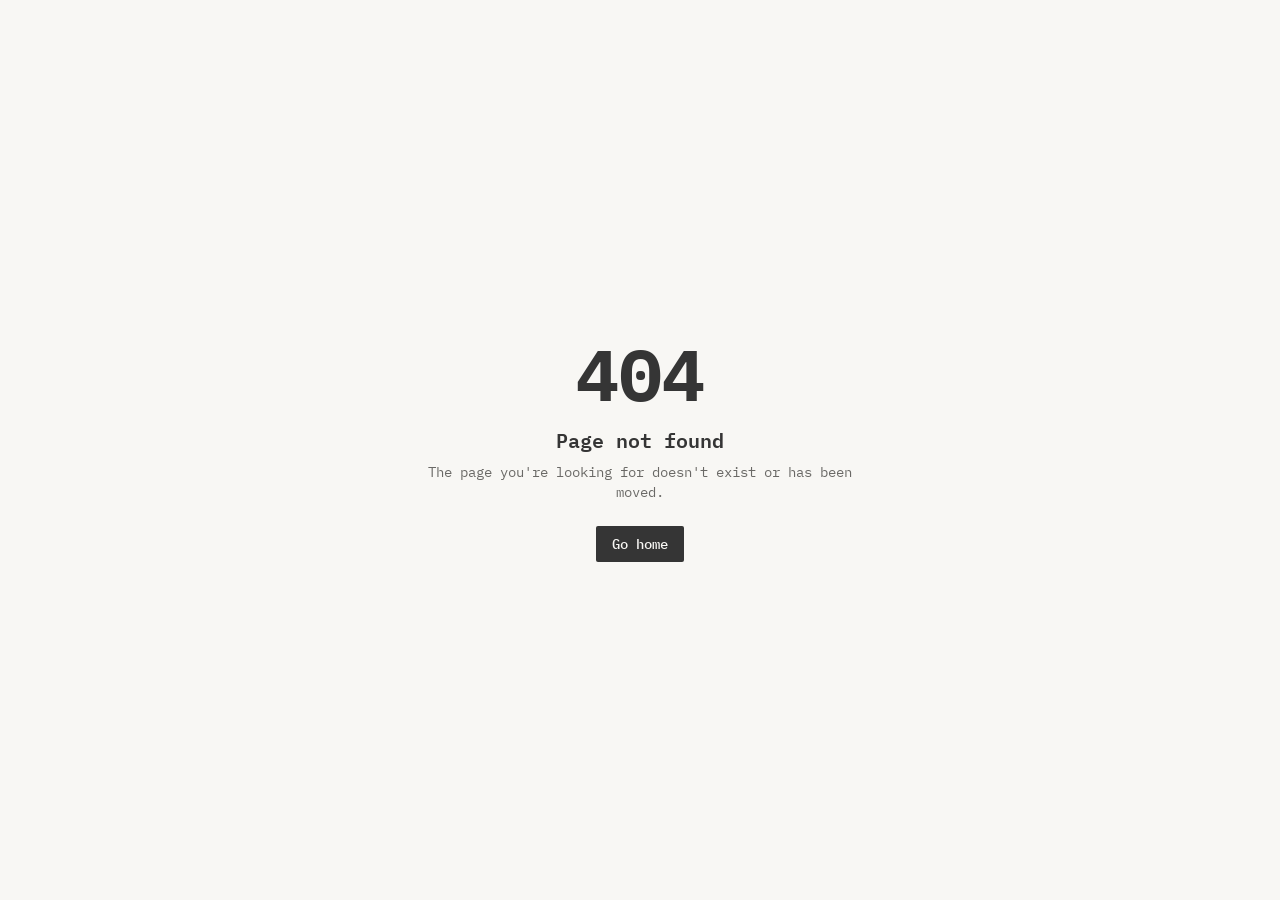
<file: index.html>
<html lang="pt-BR" data-tsd-source="/src/routes/__root.tsx:107:5"><head data-tsd-source="/src/routes/__root.tsx:108:7"><meta charset="utf-8"><meta name="dinomod-version" content="1.1.0"><base href="/"><script>(function(){try{var r=sessionStorage.getItem("dinomod:redirect");if(r){sessionStorage.removeItem("dinomod:redirect");if(r!=="/"&&r!==location.pathname+location.search+location.hash)window.__dinomodTarget=r}}catch(e){}})();</script><meta name="viewport" content="width=device-width, initial-scale=1"><link rel="stylesheet" href="./assets/styles-Yz9btNF_.css" data-precedence="default"><link rel="stylesheet" href="https://fonts.googleapis.com/css2?family=IBM+Plex+Mono:wght@400;600&amp;family=Silkscreen:wght@400;700&amp;display=swap" data-precedence="default"><meta property="og:type" content="website"><link rel="modulepreload" href="./assets/index-DX1qfN7c.js"><link rel="modulepreload" href="./assets/routes-a600ZoZK.js"><link rel="icon" id="dino-favicon" type="image/svg+xml" href="./favicon.svg">
<link rel="apple-touch-icon" href="[data-uri]"><link rel="preconnect" href="https://fonts.googleapis.com"><link rel="preconnect" href="https://fonts.gstatic.com" crossorigin="anonymous">

<meta name="twitter:title" content="DinoMod — o jogo do dinossauro com mods"><meta name="twitter:description" content="Jogue o dinossauro do Chrome e ative, crie e importe mods."><meta property="og:image" content="https://opengraph.githubassets.com/2/xmyguel-x/xmyguel-x.github.io"><meta name="twitter:image" content="https://opengraph.githubassets.com/2/xmyguel-x/xmyguel-x.github.io"><style type="text/css">[data-sonner-toaster][dir=ltr],html[dir=ltr]{--toast-icon-margin-start:-3px;--toast-icon-margin-end:4px;--toast-svg-margin-start:-1px;--toast-svg-margin-end:0px;--toast-button-margin-start:auto;--toast-button-margin-end:0;--toast-close-button-start:0;--toast-close-button-end:unset;--toast-close-button-transform:translate(-35%, -35%)}[data-sonner-toaster][dir=rtl],html[dir=rtl]{--toast-icon-margin-start:4px;--toast-icon-margin-end:-3px;--toast-svg-margin-start:0px;--toast-svg-margin-end:-1px;--toast-button-margin-start:0;--toast-button-margin-end:auto;--toast-close-button-start:unset;--toast-close-button-end:0;--toast-close-button-transform:translate(35%, -35%)}[data-sonner-toaster]{position:fixed;width:var(--width);font-family:ui-sans-serif,system-ui,-apple-system,BlinkMacSystemFont,Segoe UI,Roboto,Helvetica Neue,Arial,Noto Sans,sans-serif,Apple Color Emoji,Segoe UI Emoji,Segoe UI Symbol,Noto Color Emoji;--gray1:hsl(0, 0%, 99%);--gray2:hsl(0, 0%, 97.3%);--gray3:hsl(0, 0%, 95.1%);--gray4:hsl(0, 0%, 93%);--gray5:hsl(0, 0%, 90.9%);--gray6:hsl(0, 0%, 88.7%);--gray7:hsl(0, 0%, 85.8%);--gray8:hsl(0, 0%, 78%);--gray9:hsl(0, 0%, 56.1%);--gray10:hsl(0, 0%, 52.3%);--gray11:hsl(0, 0%, 43.5%);--gray12:hsl(0, 0%, 9%);--border-radius:8px;box-sizing:border-box;padding:0;margin:0;list-style:none;outline:0;z-index:999999999;transition:transform .4s ease}@media (hover:none) and (pointer:coarse){[data-sonner-toaster][data-lifted=true]{transform:none}}[data-sonner-toaster][data-x-position=right]{right:var(--offset-right)}[data-sonner-toaster][data-x-position=left]{left:var(--offset-left)}[data-sonner-toaster][data-x-position=center]{left:50%;transform:translateX(-50%)}[data-sonner-toaster][data-y-position=top]{top:var(--offset-top)}[data-sonner-toaster][data-y-position=bottom]{bottom:var(--offset-bottom)}[data-sonner-toast]{--y:translateY(100%);--lift-amount:calc(var(--lift) * var(--gap));z-index:var(--z-index);position:absolute;opacity:0;transform:var(--y);touch-action:none;transition:transform .4s,opacity .4s,height .4s,box-shadow .2s;box-sizing:border-box;outline:0;overflow-wrap:anywhere}[data-sonner-toast][data-styled=true]{padding:16px;background:var(--normal-bg);border:1px solid var(--normal-border);color:var(--normal-text);border-radius:var(--border-radius);box-shadow:0 4px 12px rgba(0,0,0,.1);width:var(--width);font-size:13px;display:flex;align-items:center;gap:6px}[data-sonner-toast]:focus-visible{box-shadow:0 4px 12px rgba(0,0,0,.1),0 0 0 2px rgba(0,0,0,.2)}[data-sonner-toast][data-y-position=top]{top:0;--y:translateY(-100%);--lift:1;--lift-amount:calc(1 * var(--gap))}[data-sonner-toast][data-y-position=bottom]{bottom:0;--y:translateY(100%);--lift:-1;--lift-amount:calc(var(--lift) * var(--gap))}[data-sonner-toast][data-styled=true] [data-description]{font-weight:400;line-height:1.4;color:#3f3f3f}[data-rich-colors=true][data-sonner-toast][data-styled=true] [data-description]{color:inherit}[data-sonner-toaster][data-sonner-theme=dark] [data-description]{color:#e8e8e8}[data-sonner-toast][data-styled=true] [data-title]{font-weight:500;line-height:1.5;color:inherit}[data-sonner-toast][data-styled=true] [data-icon]{display:flex;height:16px;width:16px;position:relative;justify-content:flex-start;align-items:center;flex-shrink:0;margin-left:var(--toast-icon-margin-start);margin-right:var(--toast-icon-margin-end)}[data-sonner-toast][data-promise=true] [data-icon]>svg{opacity:0;transform:scale(.8);transform-origin:center;animation:sonner-fade-in .3s ease forwards}[data-sonner-toast][data-styled=true] [data-icon]>*{flex-shrink:0}[data-sonner-toast][data-styled=true] [data-icon] svg{margin-left:var(--toast-svg-margin-start);margin-right:var(--toast-svg-margin-end)}[data-sonner-toast][data-styled=true] [data-content]{display:flex;flex-direction:column;gap:2px}[data-sonner-toast][data-styled=true] [data-button]{border-radius:4px;padding-left:8px;padding-right:8px;height:24px;font-size:12px;color:var(--normal-bg);background:var(--normal-text);margin-left:var(--toast-button-margin-start);margin-right:var(--toast-button-margin-end);border:none;font-weight:500;cursor:pointer;outline:0;display:flex;align-items:center;flex-shrink:0;transition:opacity .4s,box-shadow .2s}[data-sonner-toast][data-styled=true] [data-button]:focus-visible{box-shadow:0 0 0 2px rgba(0,0,0,.4)}[data-sonner-toast][data-styled=true] [data-button]:first-of-type{margin-left:var(--toast-button-margin-start);margin-right:var(--toast-button-margin-end)}[data-sonner-toast][data-styled=true] [data-cancel]{color:var(--normal-text);background:rgba(0,0,0,.08)}[data-sonner-toaster][data-sonner-theme=dark] [data-sonner-toast][data-styled=true] [data-cancel]{background:rgba(255,255,255,.3)}[data-sonner-toast][data-styled=true] [data-close-button]{position:absolute;left:var(--toast-close-button-start);right:var(--toast-close-button-end);top:0;height:20px;width:20px;display:flex;justify-content:center;align-items:center;padding:0;color:var(--gray12);background:var(--normal-bg);border:1px solid var(--gray4);transform:var(--toast-close-button-transform);border-radius:50%;cursor:pointer;z-index:1;transition:opacity .1s,background .2s,border-color .2s}[data-sonner-toast][data-styled=true] [data-close-button]:focus-visible{box-shadow:0 4px 12px rgba(0,0,0,.1),0 0 0 2px rgba(0,0,0,.2)}[data-sonner-toast][data-styled=true] [data-disabled=true]{cursor:not-allowed}[data-sonner-toast][data-styled=true]:hover [data-close-button]:hover{background:var(--gray2);border-color:var(--gray5)}[data-sonner-toast][data-swiping=true]::before{content:'';position:absolute;left:-100%;right:-100%;height:100%;z-index:-1}[data-sonner-toast][data-y-position=top][data-swiping=true]::before{bottom:50%;transform:scaleY(3) translateY(50%)}[data-sonner-toast][data-y-position=bottom][data-swiping=true]::before{top:50%;transform:scaleY(3) translateY(-50%)}[data-sonner-toast][data-swiping=false][data-removed=true]::before{content:'';position:absolute;inset:0;transform:scaleY(2)}[data-sonner-toast][data-expanded=true]::after{content:'';position:absolute;left:0;height:calc(var(--gap) + 1px);bottom:100%;width:100%}[data-sonner-toast][data-mounted=true]{--y:translateY(0);opacity:1}[data-sonner-toast][data-expanded=false][data-front=false]{--scale:var(--toasts-before) * 0.05 + 1;--y:translateY(calc(var(--lift-amount) * var(--toasts-before))) scale(calc(-1 * var(--scale)));height:var(--front-toast-height)}[data-sonner-toast]>*{transition:opacity .4s}[data-sonner-toast][data-x-position=right]{right:0}[data-sonner-toast][data-x-position=left]{left:0}[data-sonner-toast][data-expanded=false][data-front=false][data-styled=true]>*{opacity:0}[data-sonner-toast][data-visible=false]{opacity:0;pointer-events:none}[data-sonner-toast][data-mounted=true][data-expanded=true]{--y:translateY(calc(var(--lift) * var(--offset)));height:var(--initial-height)}[data-sonner-toast][data-removed=true][data-front=true][data-swipe-out=false]{--y:translateY(calc(var(--lift) * -100%));opacity:0}[data-sonner-toast][data-removed=true][data-front=false][data-swipe-out=false][data-expanded=true]{--y:translateY(calc(var(--lift) * var(--offset) + var(--lift) * -100%));opacity:0}[data-sonner-toast][data-removed=true][data-front=false][data-swipe-out=false][data-expanded=false]{--y:translateY(40%);opacity:0;transition:transform .5s,opacity .2s}[data-sonner-toast][data-removed=true][data-front=false]::before{height:calc(var(--initial-height) + 20%)}[data-sonner-toast][data-swiping=true]{transform:var(--y) translateY(var(--swipe-amount-y,0)) translateX(var(--swipe-amount-x,0));transition:none}[data-sonner-toast][data-swiped=true]{user-select:none}[data-sonner-toast][data-swipe-out=true][data-y-position=bottom],[data-sonner-toast][data-swipe-out=true][data-y-position=top]{animation-duration:.2s;animation-timing-function:ease-out;animation-fill-mode:forwards}[data-sonner-toast][data-swipe-out=true][data-swipe-direction=left]{animation-name:swipe-out-left}[data-sonner-toast][data-swipe-out=true][data-swipe-direction=right]{animation-name:swipe-out-right}[data-sonner-toast][data-swipe-out=true][data-swipe-direction=up]{animation-name:swipe-out-up}[data-sonner-toast][data-swipe-out=true][data-swipe-direction=down]{animation-name:swipe-out-down}@keyframes swipe-out-left{from{transform:var(--y) translateX(var(--swipe-amount-x));opacity:1}to{transform:var(--y) translateX(calc(var(--swipe-amount-x) - 100%));opacity:0}}@keyframes swipe-out-right{from{transform:var(--y) translateX(var(--swipe-amount-x));opacity:1}to{transform:var(--y) translateX(calc(var(--swipe-amount-x) + 100%));opacity:0}}@keyframes swipe-out-up{from{transform:var(--y) translateY(var(--swipe-amount-y));opacity:1}to{transform:var(--y) translateY(calc(var(--swipe-amount-y) - 100%));opacity:0}}@keyframes swipe-out-down{from{transform:var(--y) translateY(var(--swipe-amount-y));opacity:1}to{transform:var(--y) translateY(calc(var(--swipe-amount-y) + 100%));opacity:0}}@media (max-width:600px){[data-sonner-toaster]{position:fixed;right:var(--mobile-offset-right);left:var(--mobile-offset-left);width:100%}[data-sonner-toaster][dir=rtl]{left:calc(var(--mobile-offset-left) * -1)}[data-sonner-toaster] [data-sonner-toast]{left:0;right:0;width:calc(100% - var(--mobile-offset-left) * 2)}[data-sonner-toaster][data-x-position=left]{left:var(--mobile-offset-left)}[data-sonner-toaster][data-y-position=bottom]{bottom:var(--mobile-offset-bottom)}[data-sonner-toaster][data-y-position=top]{top:var(--mobile-offset-top)}[data-sonner-toaster][data-x-position=center]{left:var(--mobile-offset-left);right:var(--mobile-offset-right);transform:none}}[data-sonner-toaster][data-sonner-theme=light]{--normal-bg:#fff;--normal-border:var(--gray4);--normal-text:var(--gray12);--success-bg:hsl(143, 85%, 96%);--success-border:hsl(145, 92%, 87%);--success-text:hsl(140, 100%, 27%);--info-bg:hsl(208, 100%, 97%);--info-border:hsl(221, 91%, 93%);--info-text:hsl(210, 92%, 45%);--warning-bg:hsl(49, 100%, 97%);--warning-border:hsl(49, 91%, 84%);--warning-text:hsl(31, 92%, 45%);--error-bg:hsl(359, 100%, 97%);--error-border:hsl(359, 100%, 94%);--error-text:hsl(360, 100%, 45%)}[data-sonner-toaster][data-sonner-theme=light] [data-sonner-toast][data-invert=true]{--normal-bg:#000;--normal-border:hsl(0, 0%, 20%);--normal-text:var(--gray1)}[data-sonner-toaster][data-sonner-theme=dark] [data-sonner-toast][data-invert=true]{--normal-bg:#fff;--normal-border:var(--gray3);--normal-text:var(--gray12)}[data-sonner-toaster][data-sonner-theme=dark]{--normal-bg:#000;--normal-bg-hover:hsl(0, 0%, 12%);--normal-border:hsl(0, 0%, 20%);--normal-border-hover:hsl(0, 0%, 25%);--normal-text:var(--gray1);--success-bg:hsl(150, 100%, 6%);--success-border:hsl(147, 100%, 12%);--success-text:hsl(150, 86%, 65%);--info-bg:hsl(215, 100%, 6%);--info-border:hsl(223, 43%, 17%);--info-text:hsl(216, 87%, 65%);--warning-bg:hsl(64, 100%, 6%);--warning-border:hsl(60, 100%, 9%);--warning-text:hsl(46, 87%, 65%);--error-bg:hsl(358, 76%, 10%);--error-border:hsl(357, 89%, 16%);--error-text:hsl(358, 100%, 81%)}[data-sonner-toaster][data-sonner-theme=dark] [data-sonner-toast] [data-close-button]{background:var(--normal-bg);border-color:var(--normal-border);color:var(--normal-text)}[data-sonner-toaster][data-sonner-theme=dark] [data-sonner-toast] [data-close-button]:hover{background:var(--normal-bg-hover);border-color:var(--normal-border-hover)}[data-rich-colors=true][data-sonner-toast][data-type=success]{background:var(--success-bg);border-color:var(--success-border);color:var(--success-text)}[data-rich-colors=true][data-sonner-toast][data-type=success] [data-close-button]{background:var(--success-bg);border-color:var(--success-border);color:var(--success-text)}[data-rich-colors=true][data-sonner-toast][data-type=info]{background:var(--info-bg);border-color:var(--info-border);color:var(--info-text)}[data-rich-colors=true][data-sonner-toast][data-type=info] [data-close-button]{background:var(--info-bg);border-color:var(--info-border);color:var(--info-text)}[data-rich-colors=true][data-sonner-toast][data-type=warning]{background:var(--warning-bg);border-color:var(--warning-border);color:var(--warning-text)}[data-rich-colors=true][data-sonner-toast][data-type=warning] [data-close-button]{background:var(--warning-bg);border-color:var(--warning-border);color:var(--warning-text)}[data-rich-colors=true][data-sonner-toast][data-type=error]{background:var(--error-bg);border-color:var(--error-border);color:var(--error-text)}[data-rich-colors=true][data-sonner-toast][data-type=error] [data-close-button]{background:var(--error-bg);border-color:var(--error-border);color:var(--error-text)}.sonner-loading-wrapper{--size:16px;height:var(--size);width:var(--size);position:absolute;inset:0;z-index:10}.sonner-loading-wrapper[data-visible=false]{transform-origin:center;animation:sonner-fade-out .2s ease forwards}.sonner-spinner{position:relative;top:50%;left:50%;height:var(--size);width:var(--size)}.sonner-loading-bar{animation:sonner-spin 1.2s linear infinite;background:var(--gray11);border-radius:6px;height:8%;left:-10%;position:absolute;top:-3.9%;width:24%}.sonner-loading-bar:first-child{animation-delay:-1.2s;transform:rotate(.0001deg) translate(146%)}.sonner-loading-bar:nth-child(2){animation-delay:-1.1s;transform:rotate(30deg) translate(146%)}.sonner-loading-bar:nth-child(3){animation-delay:-1s;transform:rotate(60deg) translate(146%)}.sonner-loading-bar:nth-child(4){animation-delay:-.9s;transform:rotate(90deg) translate(146%)}.sonner-loading-bar:nth-child(5){animation-delay:-.8s;transform:rotate(120deg) translate(146%)}.sonner-loading-bar:nth-child(6){animation-delay:-.7s;transform:rotate(150deg) translate(146%)}.sonner-loading-bar:nth-child(7){animation-delay:-.6s;transform:rotate(180deg) translate(146%)}.sonner-loading-bar:nth-child(8){animation-delay:-.5s;transform:rotate(210deg) translate(146%)}.sonner-loading-bar:nth-child(9){animation-delay:-.4s;transform:rotate(240deg) translate(146%)}.sonner-loading-bar:nth-child(10){animation-delay:-.3s;transform:rotate(270deg) translate(146%)}.sonner-loading-bar:nth-child(11){animation-delay:-.2s;transform:rotate(300deg) translate(146%)}.sonner-loading-bar:nth-child(12){animation-delay:-.1s;transform:rotate(330deg) translate(146%)}@keyframes sonner-fade-in{0%{opacity:0;transform:scale(.8)}100%{opacity:1;transform:scale(1)}}@keyframes sonner-fade-out{0%{opacity:1;transform:scale(1)}100%{opacity:0;transform:scale(.8)}}@keyframes sonner-spin{0%{opacity:1}100%{opacity:.15}}@media (prefers-reduced-motion){.sonner-loading-bar,[data-sonner-toast],[data-sonner-toast]>*{transition:none!important;animation:none!important}}.sonner-loader{position:absolute;top:50%;left:50%;transform:translate(-50%,-50%);transform-origin:center;transition:opacity .2s,transform .2s}.sonner-loader[data-visible=false]{opacity:0;transform:scale(.8) translate(-50%,-50%)}</style><title>DinoMod — o jogo do dinossauro com mods</title><meta name="description" content="Jogue o dinossauro do Chrome e ative, crie e importe mods."><meta property="og:title" content="DinoMod — o jogo do dinossauro com mods"><meta property="og:description" content="Jogue o dinossauro do Chrome e ative, crie e importe mods."><meta name="twitter:card" content="summary_large_image">  <link rel="stylesheet" href="./assets/nexus-fullscreen.css">
</head><body data-tsd-source="/src/routes/__root.tsx:111:7"><!--$--><!--/$--><main class="mx-auto max-w-5xl px-4 py-10" data-tsd-source="/src/routes/index.tsx:41:5"><header class="mb-8 flex flex-wrap items-end justify-between gap-4" data-tsd-source="/src/routes/index.tsx:42:7"><div data-tsd-source="/src/routes/index.tsx:43:9"><h1 class="font-display text-4xl leading-none md:text-5xl" data-tsd-source="/src/routes/index.tsx:44:11">DinoMod</h1><p class="mt-2 text-sm text-muted-foreground" data-tsd-source="/src/routes/index.tsx:45:11">O dinossauro do Chrome, agora com mods.</p></div><p class="font-display text-xs uppercase text-muted-foreground" data-tsd-source="/src/routes/index.tsx:49:9">2 mods ativos</p><a class="border-2 border-foreground bg-card px-3 py-2 font-display text-xs uppercase" data-tsd-source="/src/routes/index.tsx:52:9" href="/batalha">⚔ Modo Batalha</a></header><section class="pixel-card px-4 py-8" data-tsd-source="/src/routes/index.tsx:55:7"><div id="offline-resources" hidden="" data-tsd-source="/src/components/dino/GameStage.tsx:27:7"><img id="offline-resources-1x" alt="" data-tsd-source="/src/components/dino/GameStage.tsx:28:9" src="./dino/sprite-1x.png"><img id="offline-resources-2x" alt="" data-tsd-source="/src/components/dino/GameStage.tsx:29:9" src="./dino/sprite-2x-v2.svg"></div><div class="icon-offline" data-tsd-source="/src/components/dino/GameStage.tsx:31:7" style="visibility: hidden;"></div><div id="dino-stage" class="game-stage" data-tsd-source="/src/components/dino/GameStage.tsx:32:7"></div><p class="mt-6 text-center text-xs text-muted-foreground" data-tsd-source="/src/routes/index.tsx:57:9">Espaço / ↑ para pular · ↓ para abaixar · Enter para recomeçar</p></section><div dir="ltr" data-orientation="horizontal" class="mt-10" data-tsd-source="/src/routes/index.tsx:62:7"><div role="tablist" aria-orientation="horizontal" class="inline-flex h-9 items-center justify-center text-muted-foreground rounded-none border-2 border-foreground bg-card p-0" data-tsd-source="/src/routes/index.tsx:63:9" tabindex="0" data-orientation="horizontal" style="outline: none;"><button type="button" role="tab" aria-selected="true" aria-controls="radix-_r_0_-content-mods" data-state="active" id="radix-_r_0_-trigger-mods" class="inline-flex items-center justify-center whitespace-nowrap px-3 py-1 text-sm font-medium ring-offset-background cursor-pointer transition-all focus-visible:outline-none focus-visible:ring-2 focus-visible:ring-ring focus-visible:ring-offset-2 disabled:pointer-events-none disabled:opacity-50 disabled:cursor-not-allowed data-[state=active]:bg-background data-[state=active]:text-foreground data-[state=active]:shadow rounded-none font-display" data-tsd-source="/src/routes/index.tsx:64:11" tabindex="0" data-orientation="horizontal" data-radix-collection-item="">Mods</button><button type="button" role="tab" aria-selected="false" aria-controls="radix-_r_0_-content-create" data-state="inactive" id="radix-_r_0_-trigger-create" class="inline-flex items-center justify-center whitespace-nowrap px-3 py-1 text-sm font-medium ring-offset-background cursor-pointer transition-all focus-visible:outline-none focus-visible:ring-2 focus-visible:ring-ring focus-visible:ring-offset-2 disabled:pointer-events-none disabled:opacity-50 disabled:cursor-not-allowed data-[state=active]:bg-background data-[state=active]:text-foreground data-[state=active]:shadow rounded-none font-display" data-tsd-source="/src/routes/index.tsx:65:11" tabindex="-1" data-orientation="horizontal" data-radix-collection-item="">Criar mod</button><button type="button" role="tab" aria-selected="false" aria-controls="radix-_r_0_-content-docs" data-state="inactive" id="radix-_r_0_-trigger-docs" class="inline-flex items-center justify-center whitespace-nowrap px-3 py-1 text-sm font-medium ring-offset-background cursor-pointer transition-all focus-visible:outline-none focus-visible:ring-2 focus-visible:ring-ring focus-visible:ring-offset-2 disabled:pointer-events-none disabled:opacity-50 disabled:cursor-not-allowed data-[state=active]:bg-background data-[state=active]:text-foreground data-[state=active]:shadow rounded-none font-display" data-tsd-source="/src/routes/index.tsx:66:11" tabindex="-1" data-orientation="horizontal" data-radix-collection-item="">API</button></div><div data-state="active" data-orientation="horizontal" role="tabpanel" aria-labelledby="radix-_r_0_-trigger-mods" id="radix-_r_0_-content-mods" tabindex="0" class="ring-offset-background focus-visible:outline-none focus-visible:ring-2 focus-visible:ring-ring focus-visible:ring-offset-2 mt-6 grid gap-4 sm:grid-cols-2" data-tsd-source="/src/routes/index.tsx:69:9" style=""><article class="pixel-card flex items-start justify-between gap-3 p-4" data-tsd-source="/src/routes/index.tsx:71:13"><div class="min-w-0" data-tsd-source="/src/routes/index.tsx:72:15"><h2 class="font-display text-base" data-tsd-source="/src/routes/index.tsx:73:17">Tema: Brilho no Escuro</h2><p class="mt-1 text-sm text-muted-foreground" data-tsd-source="/src/routes/index.tsx:74:17">Dino e cactos azuis brilhando no escuro.</p><p class="mt-2 text-xs text-muted-foreground" data-tsd-source="/src/routes/index.tsx:75:17">por DinoMod</p></div><div class="flex shrink-0 items-center gap-2" data-tsd-source="/src/routes/index.tsx:77:15"><button type="button" role="switch" aria-checked="false" data-state="unchecked" value="on" class="peer inline-flex h-5 w-9 shrink-0 cursor-pointer items-center rounded-full border-2 border-transparent shadow-sm transition-colors focus-visible:outline-none focus-visible:ring-2 focus-visible:ring-ring focus-visible:ring-offset-2 focus-visible:ring-offset-background disabled:cursor-not-allowed disabled:opacity-50 data-[state=checked]:bg-primary data-[state=unchecked]:bg-input" aria-label="Ativar Tema: Brilho no Escuro" data-tsd-source="/src/routes/index.tsx:83:17"><span data-state="unchecked" class="pointer-events-none block h-4 w-4 rounded-full bg-background shadow-lg ring-0 transition-transform data-[state=checked]:translate-x-4 data-[state=unchecked]:translate-x-0" data-tsd-source="/src/components/ui/switch.tsx:18:5"></span></button></div></article><article class="pixel-card flex items-start justify-between gap-3 p-4" data-tsd-source="/src/routes/index.tsx:71:13"><div class="min-w-0" data-tsd-source="/src/routes/index.tsx:72:15"><h2 class="font-display text-base" data-tsd-source="/src/routes/index.tsx:73:17">Tema: Espaço</h2><p class="mt-1 text-sm text-muted-foreground" data-tsd-source="/src/routes/index.tsx:74:17">Céu estrelado com dino verde e azul.</p><p class="mt-2 text-xs text-muted-foreground" data-tsd-source="/src/routes/index.tsx:75:17">por DinoMod</p></div><div class="flex shrink-0 items-center gap-2" data-tsd-source="/src/routes/index.tsx:77:15"><button type="button" role="switch" aria-checked="false" data-state="unchecked" value="on" class="peer inline-flex h-5 w-9 shrink-0 cursor-pointer items-center rounded-full border-2 border-transparent shadow-sm transition-colors focus-visible:outline-none focus-visible:ring-2 focus-visible:ring-ring focus-visible:ring-offset-2 focus-visible:ring-offset-background disabled:cursor-not-allowed disabled:opacity-50 data-[state=checked]:bg-primary data-[state=unchecked]:bg-input" aria-label="Ativar Tema: Espaço" data-tsd-source="/src/routes/index.tsx:83:17"><span data-state="unchecked" class="pointer-events-none block h-4 w-4 rounded-full bg-background shadow-lg ring-0 transition-transform data-[state=checked]:translate-x-4 data-[state=unchecked]:translate-x-0" data-tsd-source="/src/components/ui/switch.tsx:18:5"></span></button></div></article><article class="pixel-card flex items-start justify-between gap-3 p-4" data-tsd-source="/src/routes/index.tsx:71:13"><div class="min-w-0" data-tsd-source="/src/routes/index.tsx:72:15"><h2 class="font-display text-base" data-tsd-source="/src/routes/index.tsx:73:17">Tema: Pôr do Sol</h2><p class="mt-1 text-sm text-muted-foreground" data-tsd-source="/src/routes/index.tsx:74:17">Céu laranja e rosa com silhuetas roxas.</p><p class="mt-2 text-xs text-muted-foreground" data-tsd-source="/src/routes/index.tsx:75:17">por DinoMod</p></div><div class="flex shrink-0 items-center gap-2" data-tsd-source="/src/routes/index.tsx:77:15"><button type="button" role="switch" aria-checked="false" data-state="unchecked" value="on" class="peer inline-flex h-5 w-9 shrink-0 cursor-pointer items-center rounded-full border-2 border-transparent shadow-sm transition-colors focus-visible:outline-none focus-visible:ring-2 focus-visible:ring-ring focus-visible:ring-offset-2 focus-visible:ring-offset-background disabled:cursor-not-allowed disabled:opacity-50 data-[state=checked]:bg-primary data-[state=unchecked]:bg-input" aria-label="Ativar Tema: Pôr do Sol" data-tsd-source="/src/routes/index.tsx:83:17"><span data-state="unchecked" class="pointer-events-none block h-4 w-4 rounded-full bg-background shadow-lg ring-0 transition-transform data-[state=checked]:translate-x-4 data-[state=unchecked]:translate-x-0" data-tsd-source="/src/components/ui/switch.tsx:18:5"></span></button></div></article><article class="pixel-card flex items-start justify-between gap-3 p-4" data-tsd-source="/src/routes/index.tsx:71:13"><div class="min-w-0" data-tsd-source="/src/routes/index.tsx:72:15"><h2 class="font-display text-base" data-tsd-source="/src/routes/index.tsx:73:17">Tema: Floresta</h2><p class="mt-1 text-sm text-muted-foreground" data-tsd-source="/src/routes/index.tsx:74:17">Tons de verde em uma mata clara.</p><p class="mt-2 text-xs text-muted-foreground" data-tsd-source="/src/routes/index.tsx:75:17">por DinoMod</p></div><div class="flex shrink-0 items-center gap-2" data-tsd-source="/src/routes/index.tsx:77:15"><button type="button" role="switch" aria-checked="false" data-state="unchecked" value="on" class="peer inline-flex h-5 w-9 shrink-0 cursor-pointer items-center rounded-full border-2 border-transparent shadow-sm transition-colors focus-visible:outline-none focus-visible:ring-2 focus-visible:ring-ring focus-visible:ring-offset-2 focus-visible:ring-offset-background disabled:cursor-not-allowed disabled:opacity-50 data-[state=checked]:bg-primary data-[state=unchecked]:bg-input" aria-label="Ativar Tema: Floresta" data-tsd-source="/src/routes/index.tsx:83:17"><span data-state="unchecked" class="pointer-events-none block h-4 w-4 rounded-full bg-background shadow-lg ring-0 transition-transform data-[state=checked]:translate-x-4 data-[state=unchecked]:translate-x-0" data-tsd-source="/src/components/ui/switch.tsx:18:5"></span></button></div></article><article class="pixel-card flex items-start justify-between gap-3 p-4" data-tsd-source="/src/routes/index.tsx:71:13"><div class="min-w-0" data-tsd-source="/src/routes/index.tsx:72:15"><h2 class="font-display text-base" data-tsd-source="/src/routes/index.tsx:73:17">Tema: Game Boy</h2><p class="mt-1 text-sm text-muted-foreground" data-tsd-source="/src/routes/index.tsx:74:17">As quatro cores verdes do portátil clássico.</p><p class="mt-2 text-xs text-muted-foreground" data-tsd-source="/src/routes/index.tsx:75:17">por DinoMod</p></div><div class="flex shrink-0 items-center gap-2" data-tsd-source="/src/routes/index.tsx:77:15"><button type="button" role="switch" aria-checked="false" data-state="unchecked" value="on" class="peer inline-flex h-5 w-9 shrink-0 cursor-pointer items-center rounded-full border-2 border-transparent shadow-sm transition-colors focus-visible:outline-none focus-visible:ring-2 focus-visible:ring-ring focus-visible:ring-offset-2 focus-visible:ring-offset-background disabled:cursor-not-allowed disabled:opacity-50 data-[state=checked]:bg-primary data-[state=unchecked]:bg-input" aria-label="Ativar Tema: Game Boy" data-tsd-source="/src/routes/index.tsx:83:17"><span data-state="unchecked" class="pointer-events-none block h-4 w-4 rounded-full bg-background shadow-lg ring-0 transition-transform data-[state=checked]:translate-x-4 data-[state=unchecked]:translate-x-0" data-tsd-source="/src/components/ui/switch.tsx:18:5"></span></button></div></article><article class="pixel-card flex items-start justify-between gap-3 p-4" data-tsd-source="/src/routes/index.tsx:71:13"><div class="min-w-0" data-tsd-source="/src/routes/index.tsx:72:15"><h2 class="font-display text-base" data-tsd-source="/src/routes/index.tsx:73:17">Tema: Vaporwave</h2><p class="mt-1 text-sm text-muted-foreground" data-tsd-source="/src/routes/index.tsx:74:17">Rosa e ciano neon em fundo roxo.</p><p class="mt-2 text-xs text-muted-foreground" data-tsd-source="/src/routes/index.tsx:75:17">por DinoMod</p></div><div class="flex shrink-0 items-center gap-2" data-tsd-source="/src/routes/index.tsx:77:15"><button type="button" role="switch" aria-checked="false" data-state="unchecked" value="on" class="peer inline-flex h-5 w-9 shrink-0 cursor-pointer items-center rounded-full border-2 border-transparent shadow-sm transition-colors focus-visible:outline-none focus-visible:ring-2 focus-visible:ring-ring focus-visible:ring-offset-2 focus-visible:ring-offset-background disabled:cursor-not-allowed disabled:opacity-50 data-[state=checked]:bg-primary data-[state=unchecked]:bg-input" aria-label="Ativar Tema: Vaporwave" data-tsd-source="/src/routes/index.tsx:83:17"><span data-state="unchecked" class="pointer-events-none block h-4 w-4 rounded-full bg-background shadow-lg ring-0 transition-transform data-[state=checked]:translate-x-4 data-[state=unchecked]:translate-x-0" data-tsd-source="/src/components/ui/switch.tsx:18:5"></span></button></div></article><article class="pixel-card flex items-start justify-between gap-3 p-4" data-tsd-source="/src/routes/index.tsx:71:13"><div class="min-w-0" data-tsd-source="/src/routes/index.tsx:72:15"><h2 class="font-display text-base" data-tsd-source="/src/routes/index.tsx:73:17">Tema: Lava</h2><p class="mt-1 text-sm text-muted-foreground" data-tsd-source="/src/routes/index.tsx:74:17">Dino em brasa sobre fundo vulcânico.</p><p class="mt-2 text-xs text-muted-foreground" data-tsd-source="/src/routes/index.tsx:75:17">por DinoMod</p></div><div class="flex shrink-0 items-center gap-2" data-tsd-source="/src/routes/index.tsx:77:15"><button type="button" role="switch" aria-checked="false" data-state="unchecked" value="on" class="peer inline-flex h-5 w-9 shrink-0 cursor-pointer items-center rounded-full border-2 border-transparent shadow-sm transition-colors focus-visible:outline-none focus-visible:ring-2 focus-visible:ring-ring focus-visible:ring-offset-2 focus-visible:ring-offset-background disabled:cursor-not-allowed disabled:opacity-50 data-[state=checked]:bg-primary data-[state=unchecked]:bg-input" aria-label="Ativar Tema: Lava" data-tsd-source="/src/routes/index.tsx:83:17"><span data-state="unchecked" class="pointer-events-none block h-4 w-4 rounded-full bg-background shadow-lg ring-0 transition-transform data-[state=checked]:translate-x-4 data-[state=unchecked]:translate-x-0" data-tsd-source="/src/components/ui/switch.tsx:18:5"></span></button></div></article><article class="pixel-card flex items-start justify-between gap-3 p-4" data-tsd-source="/src/routes/index.tsx:71:13"><div class="min-w-0" data-tsd-source="/src/routes/index.tsx:72:15"><h2 class="font-display text-base" data-tsd-source="/src/routes/index.tsx:73:17">Tema: Dourado</h2><p class="mt-1 text-sm text-muted-foreground" data-tsd-source="/src/routes/index.tsx:74:17">Tudo em ouro, para os campeões.</p><p class="mt-2 text-xs text-muted-foreground" data-tsd-source="/src/routes/index.tsx:75:17">por DinoMod</p></div><div class="flex shrink-0 items-center gap-2" data-tsd-source="/src/routes/index.tsx:77:15"><button type="button" role="switch" aria-checked="false" data-state="unchecked" value="on" class="peer inline-flex h-5 w-9 shrink-0 cursor-pointer items-center rounded-full border-2 border-transparent shadow-sm transition-colors focus-visible:outline-none focus-visible:ring-2 focus-visible:ring-ring focus-visible:ring-offset-2 focus-visible:ring-offset-background disabled:cursor-not-allowed disabled:opacity-50 data-[state=checked]:bg-primary data-[state=unchecked]:bg-input" aria-label="Ativar Tema: Dourado" data-tsd-source="/src/routes/index.tsx:83:17"><span data-state="unchecked" class="pointer-events-none block h-4 w-4 rounded-full bg-background shadow-lg ring-0 transition-transform data-[state=checked]:translate-x-4 data-[state=unchecked]:translate-x-0" data-tsd-source="/src/components/ui/switch.tsx:18:5"></span></button></div></article><article class="pixel-card flex items-start justify-between gap-3 p-4" data-tsd-source="/src/routes/index.tsx:71:13"><div class="min-w-0" data-tsd-source="/src/routes/index.tsx:72:15"><h2 class="font-display text-base" data-tsd-source="/src/routes/index.tsx:73:17">Gravidade Lunar</h2><p class="mt-1 text-sm text-muted-foreground" data-tsd-source="/src/routes/index.tsx:74:17">Pulos longos e flutuantes, como na Lua.</p><p class="mt-2 text-xs text-muted-foreground" data-tsd-source="/src/routes/index.tsx:75:17">por DinoMod</p></div><div class="flex shrink-0 items-center gap-2" data-tsd-source="/src/routes/index.tsx:77:15"><button type="button" role="switch" aria-checked="true" data-state="checked" value="on" class="peer inline-flex h-5 w-9 shrink-0 cursor-pointer items-center rounded-full border-2 border-transparent shadow-sm transition-colors focus-visible:outline-none focus-visible:ring-2 focus-visible:ring-ring focus-visible:ring-offset-2 focus-visible:ring-offset-background disabled:cursor-not-allowed disabled:opacity-50 data-[state=checked]:bg-primary data-[state=unchecked]:bg-input" aria-label="Ativar Gravidade Lunar" data-tsd-source="/src/routes/index.tsx:83:17"><span data-state="checked" class="pointer-events-none block h-4 w-4 rounded-full bg-background shadow-lg ring-0 transition-transform data-[state=checked]:translate-x-4 data-[state=unchecked]:translate-x-0" data-tsd-source="/src/components/ui/switch.tsx:18:5"></span></button></div></article><article class="pixel-card flex items-start justify-between gap-3 p-4" data-tsd-source="/src/routes/index.tsx:71:13"><div class="min-w-0" data-tsd-source="/src/routes/index.tsx:72:15"><h2 class="font-display text-base" data-tsd-source="/src/routes/index.tsx:73:17">Turbo</h2><p class="mt-1 text-sm text-muted-foreground" data-tsd-source="/src/routes/index.tsx:74:17">Começa rápido e acelera muito mais.</p><p class="mt-2 text-xs text-muted-foreground" data-tsd-source="/src/routes/index.tsx:75:17">por DinoMod</p></div><div class="flex shrink-0 items-center gap-2" data-tsd-source="/src/routes/index.tsx:77:15"><button type="button" role="switch" aria-checked="false" data-state="unchecked" value="on" class="peer inline-flex h-5 w-9 shrink-0 cursor-pointer items-center rounded-full border-2 border-transparent shadow-sm transition-colors focus-visible:outline-none focus-visible:ring-2 focus-visible:ring-ring focus-visible:ring-offset-2 focus-visible:ring-offset-background disabled:cursor-not-allowed disabled:opacity-50 data-[state=checked]:bg-primary data-[state=unchecked]:bg-input" aria-label="Ativar Turbo" data-tsd-source="/src/routes/index.tsx:83:17"><span data-state="unchecked" class="pointer-events-none block h-4 w-4 rounded-full bg-background shadow-lg ring-0 transition-transform data-[state=checked]:translate-x-4 data-[state=unchecked]:translate-x-0" data-tsd-source="/src/components/ui/switch.tsx:18:5"></span></button></div></article><article class="pixel-card flex items-start justify-between gap-3 p-4" data-tsd-source="/src/routes/index.tsx:71:13"><div class="min-w-0" data-tsd-source="/src/routes/index.tsx:72:15"><h2 class="font-display text-base" data-tsd-source="/src/routes/index.tsx:73:17">Modo Imortal</h2><p class="mt-1 text-sm text-muted-foreground" data-tsd-source="/src/routes/index.tsx:74:17">Os cactos somem ao encostar. Nunca perde.</p><p class="mt-2 text-xs text-muted-foreground" data-tsd-source="/src/routes/index.tsx:75:17">por DinoMod</p></div><div class="flex shrink-0 items-center gap-2" data-tsd-source="/src/routes/index.tsx:77:15"><button type="button" role="switch" aria-checked="false" data-state="unchecked" value="on" class="peer inline-flex h-5 w-9 shrink-0 cursor-pointer items-center rounded-full border-2 border-transparent shadow-sm transition-colors focus-visible:outline-none focus-visible:ring-2 focus-visible:ring-ring focus-visible:ring-offset-2 focus-visible:ring-offset-background disabled:cursor-not-allowed disabled:opacity-50 data-[state=checked]:bg-primary data-[state=unchecked]:bg-input" aria-label="Ativar Modo Imortal" data-tsd-source="/src/routes/index.tsx:83:17"><span data-state="unchecked" class="pointer-events-none block h-4 w-4 rounded-full bg-background shadow-lg ring-0 transition-transform data-[state=checked]:translate-x-4 data-[state=unchecked]:translate-x-0" data-tsd-source="/src/components/ui/switch.tsx:18:5"></span></button></div></article><article class="pixel-card flex items-start justify-between gap-3 p-4" data-tsd-source="/src/routes/index.tsx:71:13"><div class="min-w-0" data-tsd-source="/src/routes/index.tsx:72:15"><h2 class="font-display text-base" data-tsd-source="/src/routes/index.tsx:73:17">Personagem: Sonic</h2><p class="mt-1 text-sm text-muted-foreground" data-tsd-source="/src/routes/index.tsx:74:17">Troca o dinossauro pelo Sonic.</p><p class="mt-2 text-xs text-muted-foreground" data-tsd-source="/src/routes/index.tsx:75:17">por Comunidade</p></div><div class="flex shrink-0 items-center gap-2" data-tsd-source="/src/routes/index.tsx:77:15"><button type="button" role="switch" aria-checked="true" data-state="checked" value="on" class="peer inline-flex h-5 w-9 shrink-0 cursor-pointer items-center rounded-full border-2 border-transparent shadow-sm transition-colors focus-visible:outline-none focus-visible:ring-2 focus-visible:ring-ring focus-visible:ring-offset-2 focus-visible:ring-offset-background disabled:cursor-not-allowed disabled:opacity-50 data-[state=checked]:bg-primary data-[state=unchecked]:bg-input" aria-label="Ativar Personagem: Sonic" data-tsd-source="/src/routes/index.tsx:83:17"><span data-state="checked" class="pointer-events-none block h-4 w-4 rounded-full bg-background shadow-lg ring-0 transition-transform data-[state=checked]:translate-x-4 data-[state=unchecked]:translate-x-0" data-tsd-source="/src/components/ui/switch.tsx:18:5"></span></button></div></article><article class="pixel-card flex items-start justify-between gap-3 p-4" data-tsd-source="/src/routes/index.tsx:71:13"><div class="min-w-0" data-tsd-source="/src/routes/index.tsx:72:15"><h2 class="font-display text-base" data-tsd-source="/src/routes/index.tsx:73:17">Skin Neon</h2><p class="mt-1 text-sm text-muted-foreground" data-tsd-source="/src/routes/index.tsx:74:17">Pinta todos os sprites com um degradê neon.</p><p class="mt-2 text-xs text-muted-foreground" data-tsd-source="/src/routes/index.tsx:75:17">por DinoMod</p></div><div class="flex shrink-0 items-center gap-2" data-tsd-source="/src/routes/index.tsx:77:15"><button type="button" role="switch" aria-checked="false" data-state="unchecked" value="on" class="peer inline-flex h-5 w-9 shrink-0 cursor-pointer items-center rounded-full border-2 border-transparent shadow-sm transition-colors focus-visible:outline-none focus-visible:ring-2 focus-visible:ring-ring focus-visible:ring-offset-2 focus-visible:ring-offset-background disabled:cursor-not-allowed disabled:opacity-50 data-[state=checked]:bg-primary data-[state=unchecked]:bg-input" aria-label="Ativar Skin Neon" data-tsd-source="/src/routes/index.tsx:83:17"><span data-state="unchecked" class="pointer-events-none block h-4 w-4 rounded-full bg-background shadow-lg ring-0 transition-transform data-[state=checked]:translate-x-4 data-[state=unchecked]:translate-x-0" data-tsd-source="/src/components/ui/switch.tsx:18:5"></span></button></div></article><article class="pixel-card flex items-start justify-between gap-3 p-4" data-tsd-source="/src/routes/index.tsx:71:13"><div class="min-w-0" data-tsd-source="/src/routes/index.tsx:72:15"><h2 class="font-display text-base" data-tsd-source="/src/routes/index.tsx:73:17">Painel de Info</h2><p class="mt-1 text-sm text-muted-foreground" data-tsd-source="/src/routes/index.tsx:74:17">Mostra velocidade, pulos e obstáculos na tela.</p><p class="mt-2 text-xs text-muted-foreground" data-tsd-source="/src/routes/index.tsx:75:17">por DinoMod</p></div><div class="flex shrink-0 items-center gap-2" data-tsd-source="/src/routes/index.tsx:77:15"><button type="button" role="switch" aria-checked="false" data-state="unchecked" value="on" class="peer inline-flex h-5 w-9 shrink-0 cursor-pointer items-center rounded-full border-2 border-transparent shadow-sm transition-colors focus-visible:outline-none focus-visible:ring-2 focus-visible:ring-ring focus-visible:ring-offset-2 focus-visible:ring-offset-background disabled:cursor-not-allowed disabled:opacity-50 data-[state=checked]:bg-primary data-[state=unchecked]:bg-input" aria-label="Ativar Painel de Info" data-tsd-source="/src/routes/index.tsx:83:17"><span data-state="unchecked" class="pointer-events-none block h-4 w-4 rounded-full bg-background shadow-lg ring-0 transition-transform data-[state=checked]:translate-x-4 data-[state=unchecked]:translate-x-0" data-tsd-source="/src/components/ui/switch.tsx:18:5"></span></button></div></article><article class="pixel-card flex items-start justify-between gap-3 p-4" data-tsd-source="/src/routes/index.tsx:71:13"><div class="min-w-0" data-tsd-source="/src/routes/index.tsx:72:15"><h2 class="font-display text-base" data-tsd-source="/src/routes/index.tsx:73:17">Confete</h2><p class="mt-1 text-sm text-muted-foreground" data-tsd-source="/src/routes/index.tsx:74:17">Explosão de confete a cada 100 pontos.</p><p class="mt-2 text-xs text-muted-foreground" data-tsd-source="/src/routes/index.tsx:75:17">por DinoMod</p></div><div class="flex shrink-0 items-center gap-2" data-tsd-source="/src/routes/index.tsx:77:15"><button type="button" role="switch" aria-checked="false" data-state="unchecked" value="on" class="peer inline-flex h-5 w-9 shrink-0 cursor-pointer items-center rounded-full border-2 border-transparent shadow-sm transition-colors focus-visible:outline-none focus-visible:ring-2 focus-visible:ring-ring focus-visible:ring-offset-2 focus-visible:ring-offset-background disabled:cursor-not-allowed disabled:opacity-50 data-[state=checked]:bg-primary data-[state=unchecked]:bg-input" aria-label="Ativar Confete" data-tsd-source="/src/routes/index.tsx:83:17"><span data-state="unchecked" class="pointer-events-none block h-4 w-4 rounded-full bg-background shadow-lg ring-0 transition-transform data-[state=checked]:translate-x-4 data-[state=unchecked]:translate-x-0" data-tsd-source="/src/components/ui/switch.tsx:18:5"></span></button></div></article></div><div data-state="inactive" data-orientation="horizontal" role="tabpanel" aria-labelledby="radix-_r_0_-trigger-create" id="radix-_r_0_-content-create" tabindex="0" class="ring-offset-background focus-visible:outline-none focus-visible:ring-2 focus-visible:ring-ring focus-visible:ring-offset-2 mt-6" data-tsd-source="/src/routes/index.tsx:93:9" hidden=""></div><div data-state="inactive" data-orientation="horizontal" role="tabpanel" aria-labelledby="radix-_r_0_-trigger-docs" id="radix-_r_0_-content-docs" tabindex="0" class="ring-offset-background focus-visible:outline-none focus-visible:ring-2 focus-visible:ring-ring focus-visible:ring-offset-2 mt-6" data-tsd-source="/src/routes/index.tsx:99:9" hidden=""></div></div></main><section aria-label="Notifications alt+T" tabindex="-1" aria-live="polite" aria-relevant="additions text" aria-atomic="false"></section><script data-tsr-stream-part="">(self.$R=self.$R||{})["tsr"]=[];self.$_TSR={h(){this.hydrated=!0,this.c()},e(){this.streamEnded=!0,this.c()},c(){this.hydrated&&this.streamEnded&&(delete self.$_TSR,delete self.$R.tsr)},p(e){this.initialized?e():this.buffer.push(e)},buffer:[]};$_TSR.router=($R=>$R[0]={manifest:$R[1]={routes:$R[2]={__root__:$R[3]={preloads:$R[4]=["./assets/index-DX1qfN7c.js"],scripts:$R[5]=[$R[6]={attrs:$R[7]={type:"module",src:"./assets/index-DX1qfN7c.js"}}]},"/":$R[8]={preloads:$R[9]=["./assets/routes-a600ZoZK.js"]}}},matches:$R[10]=[$R[11]={i:"__root__",u:1794012292487,s:"success",ssr:!0},$R[12]={i:"",u:1794012292487,s:"success",ssr:!0}]})($R["tsr"]);$_TSR.e();{let s=document.currentScript,p;while((p=s.previousElementSibling)&&p.hasAttribute('data-tsr-stream-part'))p.remove();s.remove()}</script>
<script type="module" src="./assets/index-DX1qfN7c.js"></script>

  <script src="./fullscreen.js"></script><script src="./favicon.js"></script><script>/* rota pedida via 404.html: navega depois que o app montou (o HTML estatico so conhece "/") */(function(){var t=window.__dinomodTarget;if(!t)return;var n=0;var i=setInterval(function(){if(document.querySelectorAll("main").length===1&&document.querySelector("#dino-stage canvas")||++n>80){clearInterval(i);history.pushState({},"",t);window.dispatchEvent(new PopStateEvent("popstate",{state:history.state}))}},50)})();</script>
</body></html>
</file>
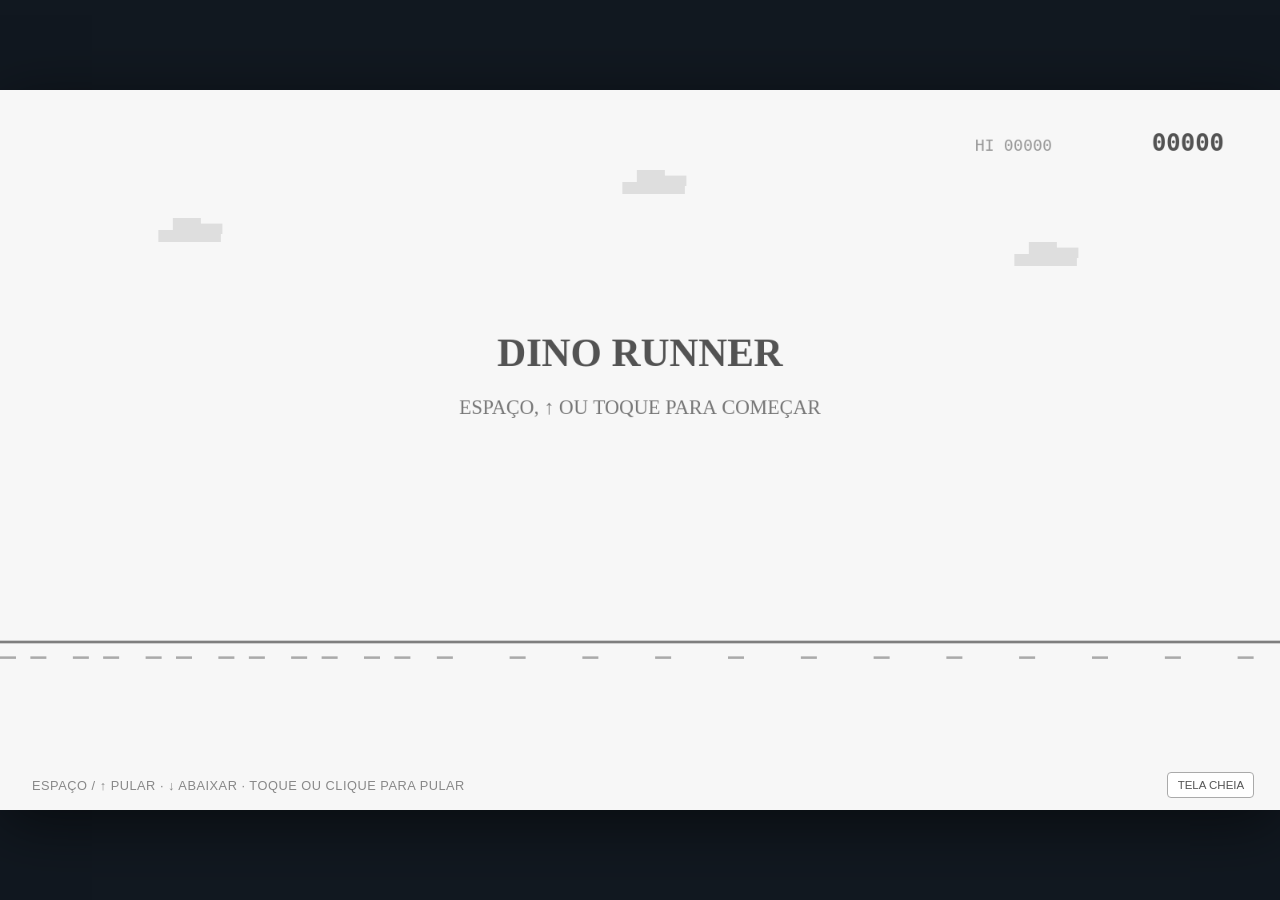
<file: dino-slide/index.html>
<!doctype html>
<html lang="pt-BR">
<head>
<meta charset="utf-8">
<meta name="viewport" content="width=device-width,initial-scale=1">
<title>Dino Runner 16:9</title>
<style>
*{box-sizing:border-box}
html,body{margin:0;width:100%;height:100%;background:#111820;font-family:Verdana,Arial,sans-serif;overflow:hidden}
body{display:grid;place-items:center}
#screen{position:relative;width:min(100vw,177.7778vh);height:min(100vh,56.25vw);aspect-ratio:16/9;background:#f7f7f7;overflow:hidden;box-shadow:0 14px 60px #0008}
canvas{display:block;width:100%;height:100%;touch-action:manipulation}
#hint{position:absolute;left:2.5%;bottom:2.4%;font-size:clamp(9px,1vw,15px);color:#888;pointer-events:none;letter-spacing:.04em}
#full{position:absolute;right:2%;bottom:1.6%;padding:.55em .8em;border:1px solid #aaa;border-radius:4px;background:#fff;color:#555;font-size:clamp(9px,.9vw,14px);cursor:pointer}
#full:hover{background:#eee}
</style>
</head>
<body>
<main id="screen">
<canvas id="game" width="1600" height="900" aria-label="Chrome Dino Runner"></canvas>
<div id="hint">ESPAÇO / ↑ PULAR · ↓ ABAIXAR · TOQUE OU CLIQUE PARA PULAR</div>
<button id="full" type="button">TELA CHEIA</button>
</main>
<script>
(() => {
  'use strict';
  const canvas = document.getElementById('game');
  const ctx = canvas.getContext('2d');
  const W = 1600, H = 900, GROUND = 690;
  const sprite = new Image();
  sprite.src = '../dino/sprite-1x.png';

  const game = {
    started:false, over:false, score:0,
    best:Number(localStorage.getItem('dinoSlideBest') || 0),
    speed:8, frame:0, last:0, spawn:0,
    groundOffset:0, clouds:[{x:220,y:175},{x:800,y:115},{x:1290,y:205}],
    obstacles:[],
    trex:{x:190,y:GROUND-94,w:88,h:94,vy:0,duck:false,anim:0}
  };
  const rand=(a,b)=>a+Math.random()*(b-a);
  const fill=(x,y,w,h,color)=>{ctx.fillStyle=color;ctx.fillRect(Math.round(x),Math.round(y),Math.round(w),Math.round(h));};

  function drawTrex(){
    const t=game.trex;
    if(sprite.complete && sprite.naturalWidth){
      let sx=848, sy=2, sw=44, sh=47;
      if(t.duck){sx=1112;sw=59;sh=25;}
      else if(t.y<GROUND-t.h-1){sx=848;}
      else {sx=(Math.floor(t.anim/7)%2===0)?936:980;}
      const dw=t.duck?118:88, dh=t.duck?50:94;
      ctx.imageSmoothingEnabled=false;
      ctx.drawImage(sprite,sx,sy,sw,sh,t.x,t.y+(t.duck?32:0),dw,dh);
    }else{
      fill(t.x+18,t.y+20,55,58,'#535353');
      fill(t.x+50,t.y+2,35,38,'#535353');
      fill(t.x+70,t.y+17,18,12,'#535353');
      fill(t.x+24,t.y+70,17,24,'#535353');
      fill(t.x+58,t.y+70,17,24,'#535353');
    }
  }

  function drawCactus(o){
    const x=o.x, base=GROUND, h=o.h;
    ctx.fillStyle='#535353';
    ctx.fillRect(x+22,base-h,20,h);
    ctx.fillRect(x+4,base-h+35,18,15);
    ctx.fillRect(x+4,base-h+16,12,34);
    ctx.fillRect(x+42,base-h+54,18,14);
    ctx.fillRect(x+48,base-h+31,12,37);
  }

  function drawBird(o){
    const flap=Math.floor(game.frame/8)%2;
    fill(o.x+12,o.y+18,52,20,'#535353');
    fill(o.x+52,o.y+8,22,18,'#535353');
    fill(o.x+70,o.y+15,12,7,'#535353');
    if(flap){fill(o.x+20,o.y,30,20,'#535353');fill(o.x+25,o.y+35,30,12,'#535353');}
    else{fill(o.x+18,o.y+29,28,19,'#535353');fill(o.x+24,o.y+2,28,12,'#535353');}
  }

  function drawCloud(c){
    fill(c.x,c.y,78,15,'#dedede');
    fill(c.x+18,c.y-15,35,20,'#dedede');
    fill(c.x+48,c.y-8,32,13,'#dedede');
  }

  function draw(){
    fill(0,0,W,H,'#f7f7f7');
    game.clouds.forEach(drawCloud);
    ctx.strokeStyle='#777';ctx.lineWidth=3;
    ctx.beginPath();ctx.moveTo(0,GROUND);ctx.lineTo(W,GROUND);ctx.stroke();
    for(let i=0;i<24;i++){
      const x=((i*91-game.groundOffset)%W+W)%W;
      fill(x,GROUND+18,20,3,'#aaa');
    }
    game.obstacles.forEach(o=>o.type==='bird'?drawBird(o):drawCactus(o));
    if(game.started)drawTrex();

    ctx.textAlign='right';ctx.fillStyle='#535353';
    ctx.font='bold 30px monospace';
    ctx.fillText(String(Math.floor(game.score)).padStart(5,'0'),W-70,76);
    ctx.fillStyle='#999';ctx.font='20px monospace';
    ctx.fillText('HI '+String(Math.floor(game.best)).padStart(5,'0'),W-285,76);

    if(!game.started || game.over){
      ctx.textAlign='center';ctx.fillStyle='#535353';
      ctx.font='bold 50px Verdana';
      ctx.fillText(game.over?'FIM DE JOGO':'DINO RUNNER',W/2,345);
      ctx.font='25px Verdana';ctx.fillStyle='#777';
      ctx.fillText(game.over?'ESPAÇO, ↑ OU TOQUE PARA REINICIAR':'ESPAÇO, ↑ OU TOQUE PARA COMEÇAR',W/2,405);
    }
  }

  function start(){
    game.started=true;game.over=false;game.score=0;game.speed=8;game.spawn=35;
    game.obstacles=[];game.trex.y=GROUND-game.trex.h;game.trex.vy=0;game.trex.duck=false;
  }
  function jump(){
    if(!game.started||game.over){start();return;}
    const t=game.trex;
    if(t.y>=GROUND-t.h-1){t.vy=-23;}
  }
  function setDuck(value){
    const t=game.trex;t.duck=value;
    if(value && t.y>=GROUND-t.h-1){t.y=GROUND-62;}
    else if(!value && t.y>GROUND-t.h){t.y=GROUND-t.h;}
  }

  function update(dt){
    game.frame+=dt;
    game.clouds.forEach(c=>{c.x-=.35*dt;if(c.x<-100)c.x=W+rand(50,300);});
    if(!game.started||game.over)return;
    const t=game.trex;
    if(!t.duck){t.vy+=1.15*dt;t.y+=t.vy*dt;if(t.y>GROUND-t.h){t.y=GROUND-t.h;t.vy=0;}}
    t.anim+=dt;
    game.score+=.12*dt*game.speed;
    game.speed=Math.min(18,8+game.score/850);
    game.groundOffset=(game.groundOffset+game.speed*dt)%W;
    game.spawn-=dt;
    if(game.spawn<=0){
      const makeBird=game.score>450&&Math.random()<.22;
      game.obstacles.push(makeBird
        ?{type:'bird',x:W+50,y:GROUND-(Math.random()<.5?150:100),w:82,h:50}
        :{type:'cactus',x:W+50,w:64,h:rand(75,112)});
      game.spawn=rand(72,118)*(8/game.speed);
    }
    game.obstacles.forEach(o=>o.x-=game.speed*dt);
    game.obstacles=game.obstacles.filter(o=>o.x>-150);
    const px=t.x+12, py=t.duck?t.y+35:t.y+12, pw=60, ph=t.duck?42:75;
    for(const o of game.obstacles){
      const bx=o.x+5,by=o.type==='bird'?o.y+5:GROUND-o.h+4,bw=o.type==='bird'?70:55,bh=o.type==='bird'?40:o.h-4;
      if(px<bx+bw&&px+pw>bx&&py<by+bh&&py+ph>by){
        game.over=true;game.best=Math.max(game.best,game.score);
        localStorage.setItem('dinoSlideBest',String(Math.floor(game.best)));
        break;
      }
    }
  }

  function loop(now){
    const dt=Math.min((now-game.last)/16.666||1,2);
    game.last=now;update(dt);draw();requestAnimationFrame(loop);
  }

  window.addEventListener('keydown',e=>{
    if(['Space','ArrowUp','ArrowDown'].includes(e.code))e.preventDefault();
    if((e.code==='Space'||e.code==='ArrowUp')&&!e.repeat)jump();
    if(e.code==='ArrowDown'||e.code==='KeyS')setDuck(true);
  },{passive:false});
  window.addEventListener('keyup',e=>{
    if(e.code==='ArrowDown'||e.code==='KeyS')setDuck(false);
  });
  canvas.addEventListener('pointerdown',jump);
  document.getElementById('full').addEventListener('click',()=>{
    const el=document.getElementById('screen');
    if(!document.fullscreenElement)el.requestFullscreen?.();
    else document.exitFullscreen?.();
  });
  draw();game.last=performance.now();requestAnimationFrame(loop);
})();
</script>
</body>
</html>
</file>
<file: assets/styles-Yz9btNF_.css>
@layer properties {
  @supports (((-webkit-hyphens:none)) and (not (margin-trim:inline))) or ((-moz-orient:inline) and (not (color:rgb(from red r g b)))) {
  *, ::before, ::after, ::backdrop { --tw-translate-x: 0; --tw-translate-y: 0; --tw-translate-z: 0; --tw-rotate-x: initial; --tw-rotate-y: initial; --tw-rotate-z: initial; --tw-skew-x: initial; --tw-skew-y: initial; --tw-space-y-reverse: 0; --tw-space-x-reverse: 0; --tw-divide-y-reverse: 0; --tw-border-style: solid; --tw-leading: initial; --tw-font-weight: initial; --tw-tracking: initial; --tw-ordinal: initial; --tw-slashed-zero: initial; --tw-numeric-figure: initial; --tw-numeric-spacing: initial; --tw-numeric-fraction: initial; --tw-shadow: 0 0 #0000; --tw-shadow-color: initial; --tw-shadow-alpha: 100%; --tw-inset-shadow: 0 0 #0000; --tw-inset-shadow-color: initial; --tw-inset-shadow-alpha: 100%; --tw-ring-color: initial; --tw-ring-shadow: 0 0 #0000; --tw-inset-ring-color: initial; --tw-inset-ring-shadow: 0 0 #0000; --tw-ring-inset: initial; --tw-ring-offset-width: 0px; --tw-ring-offset-color: #fff; --tw-ring-offset-shadow: 0 0 #0000; --tw-outline-style: solid; --tw-blur: initial; --tw-brightness: initial; --tw-contrast: initial; --tw-grayscale: initial; --tw-hue-rotate: initial; --tw-invert: initial; --tw-opacity: initial; --tw-saturate: initial; --tw-sepia: initial; --tw-drop-shadow: initial; --tw-drop-shadow-color: initial; --tw-drop-shadow-alpha: 100%; --tw-drop-shadow-size: initial; --tw-duration: initial; --tw-ease: initial; --tw-content: ""; --tw-animation-delay: 0s; --tw-animation-direction: normal; --tw-animation-duration: initial; --tw-animation-fill-mode: none; --tw-animation-iteration-count: 1; --tw-enter-blur: 0; --tw-enter-opacity: 1; --tw-enter-rotate: 0; --tw-enter-scale: 1; --tw-enter-translate-x: 0; --tw-enter-translate-y: 0; --tw-exit-blur: 0; --tw-exit-opacity: 1; --tw-exit-rotate: 0; --tw-exit-scale: 1; --tw-exit-translate-x: 0; --tw-exit-translate-y: 0; }
}
}
@layer theme {
  :root, :host { --font-sans: "IBM Plex Mono", ui-monospace, monospace; --color-black: #000; --spacing: .25rem; --container-sm: 24rem; --container-md: 28rem; --container-lg: 32rem; --container-5xl: 64rem; --text-xs: .75rem; --text-xs--line-height: calc(1 / .75); --text-sm: .875rem; --text-sm--line-height: calc(1.25 / .875); --text-base: 1rem; --text-base--line-height: calc(1.5 / 1); --text-lg: 1.125rem; --text-lg--line-height: calc(1.75 / 1.125); --text-xl: 1.25rem; --text-xl--line-height: calc(1.75 / 1.25); --text-4xl: 2.25rem; --text-4xl--line-height: calc(2.5 / 2.25); --text-5xl: 3rem; --text-5xl--line-height: 1; --text-7xl: 4.5rem; --text-7xl--line-height: 1; --font-weight-normal: 400; --font-weight-medium: 500; --font-weight-semibold: 600; --font-weight-bold: 700; --tracking-tight: -.025em; --tracking-widest: .1em; --leading-relaxed: 1.625; --ease-out: cubic-bezier(0, 0, .2, 1); --ease-in-out: cubic-bezier(.4, 0, .2, 1); --animate-pulse: pulse 2s cubic-bezier(.4, 0, .6, 1) infinite; --aspect-video: 16 / 9; --default-transition-duration: .15s; --default-transition-timing-function: cubic-bezier(.4, 0, .2, 1); --default-font-family: "IBM Plex Mono", ui-monospace, monospace; --default-mono-font-family: "IBM Plex Mono", ui-monospace, monospace; --shadow-pixel: var(--shadow-pixel); --shadow-pixel-sm: var(--shadow-pixel-sm); --color-background: var(--background); --color-foreground: var(--foreground); --color-border: var(--border); }
}
@layer base {
  *, ::after, ::before, ::backdrop { box-sizing: border-box; border: 0px solid; margin: 0px; padding: 0px; }
  ::file-selector-button { box-sizing: border-box; border: 0px solid; margin: 0px; padding: 0px; }
  html, :host { text-size-adjust: 100%; tab-size: 4; line-height: 1.5; font-family: var(--default-font-family,-apple-system, BlinkMacSystemFont, "Segoe UI", Roboto, "Helvetica Neue", "Noto Sans", Arial, sans-serif, "Apple Color Emoji", "Segoe UI Emoji", "Segoe UI Symbol", "Noto Color Emoji"); font-feature-settings: var(--default-font-feature-settings,normal); font-variation-settings: var(--default-font-variation-settings,normal); -webkit-tap-highlight-color: transparent; }
  hr { height: 0px; color: inherit; border-top-width: 1px; }
  abbr:where([title]) { text-decoration: underline dotted; }
  h1, h2, h3, h4, h5, h6 { font-size: inherit; font-weight: inherit; }
  a { color: inherit; text-decoration: inherit; }
  b, strong { font-weight: bolder; }
  code, kbd, samp, pre { font-family: var(--default-mono-font-family,ui-monospace, SFMono-Regular, Menlo, Monaco, Consolas, "Liberation Mono", "Courier New", monospace); font-feature-settings: var(--default-mono-font-feature-settings,normal); font-variation-settings: var(--default-mono-font-variation-settings,normal); font-size: 1em; }
  small { font-size: 80%; }
  sub, sup { vertical-align: baseline; font-size: 75%; line-height: 0; position: relative; }
  sub { bottom: -0.25em; }
  sup { top: -0.5em; }
  table { text-indent: 0px; border-color: inherit; border-collapse: collapse; }
  progress { vertical-align: baseline; }
  summary { display: list-item; }
  ol, ul, menu { list-style: none; }
  img, svg, video, canvas, audio, iframe, embed, object { vertical-align: middle; display: block; }
  img, video { max-width: 100%; height: auto; }
  button, input, select, optgroup, textarea { font: inherit; letter-spacing: inherit; color: inherit; opacity: 1; background-color: rgba(0, 0, 0, 0); border-radius: 0px; }
  ::file-selector-button { font: inherit; letter-spacing: inherit; color: inherit; opacity: 1; background-color: rgba(0, 0, 0, 0); border-radius: 0px; }
  :where(select:is([multiple], [size])) optgroup { font-weight: bolder; }
  :where(select:is([multiple], [size])) optgroup option { padding-inline-start: 20px; }
  ::file-selector-button { margin-inline-end: 4px; }
  ::placeholder { opacity: 1; }
  @supports (not ((-webkit-appearance:-apple-pay-button))) or (contain-intrinsic-size:1px) {
  ::placeholder { color: currentcolor; }
  @supports (color:color-mix(in lab, red, red)) {
  ::placeholder { color: color-mix(currentcolor, transparent); }
}
}
  textarea { resize: vertical; }
  ::-webkit-search-decoration { appearance: none; }
  ::-webkit-date-and-time-value { min-height: 1lh; text-align: inherit; }
  ::-webkit-datetime-edit { display: inline-flex; }
  ::-webkit-datetime-edit-fields-wrapper { padding: 0px; }
  ::-webkit-datetime-edit { padding-block: 0px; }
  ::-webkit-datetime-edit-year-field { padding-block: 0px; }
  ::-webkit-datetime-edit-month-field { padding-block: 0px; }
  ::-webkit-datetime-edit-day-field { padding-block: 0px; }
  ::-webkit-datetime-edit-hour-field { padding-block: 0px; }
  ::-webkit-datetime-edit-minute-field { padding-block: 0px; }
  ::-webkit-datetime-edit-second-field { padding-block: 0px; }
  ::-webkit-datetime-edit-millisecond-field { padding-block: 0px; }
  ::-webkit-datetime-edit-meridiem-field { padding-block: 0px; }
  ::-webkit-calendar-picker-indicator { line-height: 1; }
  button, input:where([type="button"], [type="reset"], [type="submit"]) { appearance: button; }
  ::file-selector-button { appearance: button; }
  ::-webkit-inner-spin-button { height: auto; }
  ::-webkit-outer-spin-button { height: auto; }
  [hidden]:where(:not([hidden="until-found"])) { display: none !important; }
  * { border-color: var(--color-border); }
  body { background-color: var(--color-background); color: var(--color-foreground); font-family: var(--font-sans); }
}
@layer components;
@layer utilities {
  .pointer-events-none { pointer-events: none; }
  .invisible { visibility: hidden; }
  .visible { visibility: visible; }
  .sr-only { clip-path: inset(50%); white-space: nowrap; border-width: 0px; width: 1px; height: 1px; margin: -1px; padding: 0px; position: absolute; overflow: hidden; }
  .absolute { position: absolute; }
  .fixed { position: fixed; }
  .relative { position: relative; }
  .static { position: static; }
  .inset-0 { inset: 0px; }
  .inset-x-0 { inset-inline: 0px; }
  .inset-y-0 { inset-block: 0px; }
  .-top-12 { top: calc(var(--spacing) * -12); }
  .top-0 { top: 0px; }
  .top-1\.5 { top: calc(var(--spacing) * 1.5); }
  .top-1\/2 { top: 50%; }
  .top-3\.5 { top: calc(var(--spacing) * 3.5); }
  .top-4 { top: calc(var(--spacing) * 4); }
  .top-\[1px\] { top: 1px; }
  .top-\[50\%\] { top: 50%; }
  .top-\[60\%\] { top: 60%; }
  .top-full { top: 100%; }
  .-right-12 { right: calc(var(--spacing) * -12); }
  .right-0 { right: 0px; }
  .right-1 { right: var(--spacing); }
  .right-2 { right: calc(var(--spacing) * 2); }
  .right-3 { right: calc(var(--spacing) * 3); }
  .right-4 { right: calc(var(--spacing) * 4); }
  .-bottom-12 { bottom: calc(var(--spacing) * -12); }
  .bottom-0 { bottom: 0px; }
  .-left-12 { left: calc(var(--spacing) * -12); }
  .left-0 { left: 0px; }
  .left-1\/2 { left: 50%; }
  .left-2 { left: calc(var(--spacing) * 2); }
  .left-\[50\%\] { left: 50%; }
  .z-10 { z-index: 10; }
  .z-20 { z-index: 20; }
  .z-50 { z-index: 50; }
  .z-\[1\] { z-index: 1; }
  .container { width: 100%; }
  @media (width >= 40rem) {
  .container { max-width: 40rem; }
}
  @media (width >= 48rem) {
  .container { max-width: 48rem; }
}
  @media (width >= 64rem) {
  .container { max-width: 64rem; }
}
  @media (width >= 80rem) {
  .container { max-width: 80rem; }
}
  @media (width >= 96rem) {
  .container { max-width: 96rem; }
}
  .-mx-1 { margin-inline: calc(var(--spacing) * -1); }
  .mx-2 { margin-inline: calc(var(--spacing) * 2); }
  .mx-3\.5 { margin-inline: calc(var(--spacing) * 3.5); }
  .mx-auto { margin-inline: auto; }
  .my-0\.5 { margin-block: calc(var(--spacing) * .5); }
  .my-1 { margin-block: var(--spacing); }
  .-mt-4 { margin-top: calc(var(--spacing) * -4); }
  .mt-1 { margin-top: var(--spacing); }
  .mt-1\.5 { margin-top: calc(var(--spacing) * 1.5); }
  .mt-2 { margin-top: calc(var(--spacing) * 2); }
  .mt-4 { margin-top: calc(var(--spacing) * 4); }
  .mt-6 { margin-top: calc(var(--spacing) * 6); }
  .mt-10 { margin-top: calc(var(--spacing) * 10); }
  .mt-24 { margin-top: calc(var(--spacing) * 24); }
  .mt-auto { margin-top: auto; }
  .mr-2 { margin-right: calc(var(--spacing) * 2); }
  .mb-1 { margin-bottom: var(--spacing); }
  .mb-3 { margin-bottom: calc(var(--spacing) * 3); }
  .mb-8 { margin-bottom: calc(var(--spacing) * 8); }
  .-ml-4 { margin-left: calc(var(--spacing) * -4); }
  .ml-1 { margin-left: var(--spacing); }
  .ml-auto { margin-left: auto; }
  .block { display: block; }
  .flex { display: flex; }
  .grid { display: grid; }
  .hidden { display: none; }
  .inline-flex { display: inline-flex; }
  .table { display: table; }
  .aspect-square { aspect-ratio: 1 / 1; }
  .aspect-video { aspect-ratio: var(--aspect-video); }
  .size-\(--cell-size\) { width: var(--cell-size); height: var(--cell-size); }
  .size-4 { width: calc(var(--spacing) * 4); height: calc(var(--spacing) * 4); }
  .h-\(--cell-size\) { height: var(--cell-size); }
  .h-1\.5 { height: calc(var(--spacing) * 1.5); }
  .h-2 { height: calc(var(--spacing) * 2); }
  .h-2\.5 { height: calc(var(--spacing) * 2.5); }
  .h-3 { height: calc(var(--spacing) * 3); }
  .h-3\.5 { height: calc(var(--spacing) * 3.5); }
  .h-4 { height: calc(var(--spacing) * 4); }
  .h-5 { height: calc(var(--spacing) * 5); }
  .h-7 { height: calc(var(--spacing) * 7); }
  .h-8 { height: calc(var(--spacing) * 8); }
  .h-9 { height: calc(var(--spacing) * 9); }
  .h-10 { height: calc(var(--spacing) * 10); }
  .h-12 { height: calc(var(--spacing) * 12); }
  .h-\[1px\] { height: 1px; }
  .h-\[var\(--radix-navigation-menu-viewport-height\)\] { height: var(--radix-navigation-menu-viewport-height); }
  .h-\[var\(--radix-select-trigger-height\)\] { height: var(--radix-select-trigger-height); }
  .h-auto { height: auto; }
  .h-full { height: 100%; }
  .h-px { height: 1px; }
  .h-svh { height: 100svh; }
  .max-h-\(--radix-context-menu-content-available-height\) { max-height: var(--radix-context-menu-content-available-height); }
  .max-h-\(--radix-select-content-available-height\) { max-height: var(--radix-select-content-available-height); }
  .max-h-\[300px\] { max-height: 300px; }
  .max-h-\[var\(--radix-dropdown-menu-content-available-height\)\] { max-height: var(--radix-dropdown-menu-content-available-height); }
  .min-h-0 { min-height: 0px; }
  .min-h-56 { min-height: calc(var(--spacing) * 56); }
  .min-h-\[60px\] { min-height: 60px; }
  .min-h-screen { min-height: 100vh; }
  .min-h-svh { min-height: 100svh; }
  .w-\(--cell-size\) { width: var(--cell-size); }
  .w-\(--sidebar-width\) { width: var(--sidebar-width); }
  .w-0 { width: 0px; }
  .w-1 { width: var(--spacing); }
  .w-2 { width: calc(var(--spacing) * 2); }
  .w-2\.5 { width: calc(var(--spacing) * 2.5); }
  .w-3 { width: calc(var(--spacing) * 3); }
  .w-3\.5 { width: calc(var(--spacing) * 3.5); }
  .w-3\/4 { width: 75%; }
  .w-4 { width: calc(var(--spacing) * 4); }
  .w-5 { width: calc(var(--spacing) * 5); }
  .w-7 { width: calc(var(--spacing) * 7); }
  .w-8 { width: calc(var(--spacing) * 8); }
  .w-9 { width: calc(var(--spacing) * 9); }
  .w-10 { width: calc(var(--spacing) * 10); }
  .w-64 { width: calc(var(--spacing) * 64); }
  .w-72 { width: calc(var(--spacing) * 72); }
  .w-\[1px\] { width: 1px; }
  .w-\[100px\] { width: 100px; }
  .w-auto { width: auto; }
  .w-fit { width: fit-content; }
  .w-full { width: 100%; }
  .w-max { width: max-content; }
  .w-px { width: 1px; }
  .max-w-\(--skeleton-width\) { max-width: var(--skeleton-width); }
  .max-w-5xl { max-width: var(--container-5xl); }
  .max-w-\[720px\] { max-width: 720px; }
  .max-w-lg { max-width: var(--container-lg); }
  .max-w-max { max-width: max-content; }
  .max-w-md { max-width: var(--container-md); }
  .min-w-\(--cell-size\) { min-width: var(--cell-size); }
  .min-w-0 { min-width: 0px; }
  .min-w-5 { min-width: calc(var(--spacing) * 5); }
  .min-w-8 { min-width: calc(var(--spacing) * 8); }
  .min-w-9 { min-width: calc(var(--spacing) * 9); }
  .min-w-10 { min-width: calc(var(--spacing) * 10); }
  .min-w-\[8rem\] { min-width: 8rem; }
  .min-w-\[12rem\] { min-width: 12rem; }
  .min-w-\[var\(--radix-select-trigger-width\)\] { min-width: var(--radix-select-trigger-width); }
  .flex-1 { flex: 1 1 0%; }
  .shrink-0 { flex-shrink: 0; }
  .grow { flex-grow: 1; }
  .grow-0 { flex-grow: 0; }
  .basis-full { flex-basis: 100%; }
  .caption-bottom { caption-side: bottom; }
  .border-collapse { border-collapse: collapse; }
  .origin-\(--radix-context-menu-content-transform-origin\) { transform-origin: var(--radix-context-menu-content-transform-origin); }
  .origin-\(--radix-dropdown-menu-content-transform-origin\) { transform-origin: var(--radix-dropdown-menu-content-transform-origin); }
  .origin-\(--radix-hover-card-content-transform-origin\) { transform-origin: var(--radix-hover-card-content-transform-origin); }
  .origin-\(--radix-menubar-content-transform-origin\) { transform-origin: var(--radix-menubar-content-transform-origin); }
  .origin-\(--radix-popover-content-transform-origin\) { transform-origin: var(--radix-popover-content-transform-origin); }
  .origin-\(--radix-select-content-transform-origin\) { transform-origin: var(--radix-select-content-transform-origin); }
  .origin-\(--radix-tooltip-content-transform-origin\) { transform-origin: var(--radix-tooltip-content-transform-origin); }
  .-translate-x-1\/2 { --tw-translate-x: calc(calc(1 / 2 * 100%) * -1); translate: var(--tw-translate-x) var(--tw-translate-y); }
  .-translate-x-px { --tw-translate-x: -1px; translate: var(--tw-translate-x) var(--tw-translate-y); }
  .translate-x-\[-50\%\] { --tw-translate-x: -50%; translate: var(--tw-translate-x) var(--tw-translate-y); }
  .translate-x-px { --tw-translate-x: 1px; translate: var(--tw-translate-x) var(--tw-translate-y); }
  .-translate-y-1\/2 { --tw-translate-y: calc(calc(1 / 2 * 100%) * -1); translate: var(--tw-translate-x) var(--tw-translate-y); }
  .translate-y-\[-50\%\] { --tw-translate-y: -50%; translate: var(--tw-translate-x) var(--tw-translate-y); }
  .rotate-45 { rotate: 45deg; }
  .rotate-90 { rotate: 90deg; }
  .transform { transform: var(--tw-rotate-x,) var(--tw-rotate-y,) var(--tw-rotate-z,) var(--tw-skew-x,) var(--tw-skew-y,); }
  .animate-caret-blink { animation: 1.25s ease-out 0s infinite normal none running caret-blink; }
  .animate-in { animation: enter var(--tw-animation-duration,var(--tw-duration,.15s))var(--tw-ease,ease)var(--tw-animation-delay,0s)var(--tw-animation-iteration-count,1)var(--tw-animation-direction,normal)var(--tw-animation-fill-mode,none); }
  .animate-pulse { animation: var(--animate-pulse); }
  .cursor-default { cursor: default; }
  .cursor-pointer { cursor: pointer; }
  .touch-none { touch-action: none; }
  .resize { resize: both; }
  .list-none { list-style-type: none; }
  .flex-col { flex-direction: column; }
  .flex-col-reverse { flex-direction: column-reverse; }
  .flex-row { flex-direction: row; }
  .flex-wrap { flex-wrap: wrap; }
  .place-content-center { place-content: center; }
  .items-center { align-items: center; }
  .items-end { align-items: flex-end; }
  .items-start { align-items: flex-start; }
  .items-stretch { align-items: stretch; }
  .justify-between { justify-content: space-between; }
  .justify-center { justify-content: center; }
  .gap-1 { gap: var(--spacing); }
  .gap-1\.5 { gap: calc(var(--spacing) * 1.5); }
  .gap-2 { gap: calc(var(--spacing) * 2); }
  .gap-3 { gap: calc(var(--spacing) * 3); }
  .gap-4 { gap: calc(var(--spacing) * 4); }
  :where(.space-y-1\.5 > :not(:last-child)) { --tw-space-y-reverse: 0; margin-block-start: calc(calc(var(--spacing) * 1.5) * var(--tw-space-y-reverse)); margin-block-end: calc(calc(var(--spacing) * 1.5) * calc(1 - var(--tw-space-y-reverse))); }
  :where(.space-y-2 > :not(:last-child)) { --tw-space-y-reverse: 0; margin-block-start: calc(calc(var(--spacing) * 2) * var(--tw-space-y-reverse)); margin-block-end: calc(calc(var(--spacing) * 2) * calc(1 - var(--tw-space-y-reverse))); }
  :where(.space-y-3 > :not(:last-child)) { --tw-space-y-reverse: 0; margin-block-start: calc(calc(var(--spacing) * 3) * var(--tw-space-y-reverse)); margin-block-end: calc(calc(var(--spacing) * 3) * calc(1 - var(--tw-space-y-reverse))); }
  :where(.space-x-1 > :not(:last-child)) { --tw-space-x-reverse: 0; margin-inline-start: calc(var(--spacing) * var(--tw-space-x-reverse)); margin-inline-end: calc(var(--spacing) * calc(1 - var(--tw-space-x-reverse))); }
  :where(.divide-y-2 > :not(:last-child)) { --tw-divide-y-reverse: 0; border-bottom-style: var(--tw-border-style); border-top-style: var(--tw-border-style); border-top-width: calc(2px * var(--tw-divide-y-reverse)); border-bottom-width: calc(2px * calc(1 - var(--tw-divide-y-reverse))); }
  :where(.divide-foreground > :not(:last-child)) { border-color: var(--foreground); }
  .overflow-auto { overflow: auto; }
  .overflow-hidden { overflow: hidden; }
  .overflow-x-hidden { overflow-x: hidden; }
  .overflow-y-auto { overflow-y: auto; }
  .rounded-\[2px\] { border-radius: 2px; }
  .rounded-\[inherit\] { border-radius: inherit; }
  .rounded-full { border-radius: 2.14748e+09px; }
  .rounded-lg { border-radius: var(--radius); }
  .rounded-md { border-radius: calc(var(--radius) - 2px); }
  .rounded-none { border-radius: 0px; }
  .rounded-sm { border-radius: calc(var(--radius) - 4px); }
  .rounded-xl { border-radius: calc(var(--radius) + 4px); }
  .rounded-t-\[10px\] { border-top-left-radius: 10px; border-top-right-radius: 10px; }
  .rounded-l-md { border-top-left-radius: calc(var(--radius) - 2px); border-bottom-left-radius: calc(var(--radius) - 2px); }
  .rounded-tl-sm { border-top-left-radius: calc(var(--radius) - 4px); }
  .rounded-r-md { border-top-right-radius: calc(var(--radius) - 2px); border-bottom-right-radius: calc(var(--radius) - 2px); }
  .border { border-style: var(--tw-border-style); border-width: 1px; }
  .border-2 { border-style: var(--tw-border-style); border-width: 2px; }
  .border-\[1\.5px\] { border-style: var(--tw-border-style); border-width: 1.5px; }
  .border-y { border-block-style: var(--tw-border-style); border-block-width: 1px; }
  .border-t { border-top-style: var(--tw-border-style); border-top-width: 1px; }
  .border-r { border-right-style: var(--tw-border-style); border-right-width: 1px; }
  .border-b { border-bottom-style: var(--tw-border-style); border-bottom-width: 1px; }
  .border-l { border-left-style: var(--tw-border-style); border-left-width: 1px; }
  .border-dashed { --tw-border-style: dashed; border-style: dashed; }
  .border-\(--color-border\) { border-color: var(--color-border); }
  .border-border\/50 { border-color: var(--border); }
  @supports (color:color-mix(in lab, red, red)) {
  .border-border\/50 { border-color: color-mix(in oklab, var(--border) 50%, transparent); }
}
  .border-destructive\/50 { border-color: var(--destructive); }
  @supports (color:color-mix(in lab, red, red)) {
  .border-destructive\/50 { border-color: color-mix(in oklab, var(--destructive) 50%, transparent); }
}
  .border-foreground { border-color: var(--foreground); }
  .border-input { border-color: var(--input); }
  .border-primary, .border-primary\/50 { border-color: var(--primary); }
  @supports (color:color-mix(in lab, red, red)) {
  .border-primary\/50 { border-color: color-mix(in oklab, var(--primary) 50%, transparent); }
}
  .border-sidebar-border { border-color: var(--sidebar-border); }
  .border-transparent { border-color: rgba(0, 0, 0, 0); }
  .border-t-transparent { border-top-color: rgba(0, 0, 0, 0); }
  .border-l-transparent { border-left-color: rgba(0, 0, 0, 0); }
  .pixel-card { background-color: var(--card); border: 2px solid var(--foreground); box-shadow: var(--shadow-pixel); }
  .bg-\(--color-bg\) { background-color: var(--color-bg); }
  .bg-accent { background-color: var(--accent); }
  .bg-background { background-color: var(--background); }
  .bg-black\/80 { background-color: rgba(0, 0, 0, 0.8); }
  @supports (color:color-mix(in lab, red, red)) {
  .bg-black\/80 { background-color: color-mix(in oklab, var(--color-black) 80%, transparent); }
}
  .bg-border { background-color: var(--border); }
  .bg-card { background-color: var(--card); }
  .bg-destructive { background-color: var(--destructive); }
  .bg-foreground { background-color: var(--foreground); }
  .bg-muted, .bg-muted\/50 { background-color: var(--muted); }
  @supports (color:color-mix(in lab, red, red)) {
  .bg-muted\/50 { background-color: color-mix(in oklab, var(--muted) 50%, transparent); }
}
  .bg-popover { background-color: var(--popover); }
  .bg-primary, .bg-primary\/10 { background-color: var(--primary); }
  @supports (color:color-mix(in lab, red, red)) {
  .bg-primary\/10 { background-color: color-mix(in oklab, var(--primary) 10%, transparent); }
}
  .bg-primary\/20 { background-color: var(--primary); }
  @supports (color:color-mix(in lab, red, red)) {
  .bg-primary\/20 { background-color: color-mix(in oklab, var(--primary) 20%, transparent); }
}
  .bg-secondary { background-color: var(--secondary); }
  .bg-sidebar { background-color: var(--sidebar); }
  .bg-sidebar-border { background-color: var(--sidebar-border); }
  .bg-transparent { background-color: rgba(0, 0, 0, 0); }
  .fill-current { fill: currentcolor; }
  .fill-primary { fill: var(--primary); }
  .p-0 { padding: 0px; }
  .p-1 { padding: var(--spacing); }
  .p-2 { padding: calc(var(--spacing) * 2); }
  .p-3 { padding: calc(var(--spacing) * 3); }
  .p-4 { padding: calc(var(--spacing) * 4); }
  .p-6 { padding: calc(var(--spacing) * 6); }
  .p-\[1px\] { padding: 1px; }
  .px-\(--cell-size\) { padding-inline: var(--cell-size); }
  .px-1 { padding-inline: var(--spacing); }
  .px-1\.5 { padding-inline: calc(var(--spacing) * 1.5); }
  .px-2 { padding-inline: calc(var(--spacing) * 2); }
  .px-2\.5 { padding-inline: calc(var(--spacing) * 2.5); }
  .px-3 { padding-inline: calc(var(--spacing) * 3); }
  .px-4 { padding-inline: calc(var(--spacing) * 4); }
  .px-8 { padding-inline: calc(var(--spacing) * 8); }
  .py-0\.5 { padding-block: calc(var(--spacing) * .5); }
  .py-1 { padding-block: var(--spacing); }
  .py-1\.5 { padding-block: calc(var(--spacing) * 1.5); }
  .py-2 { padding-block: calc(var(--spacing) * 2); }
  .py-3 { padding-block: calc(var(--spacing) * 3); }
  .py-4 { padding-block: calc(var(--spacing) * 4); }
  .py-6 { padding-block: calc(var(--spacing) * 6); }
  .py-8 { padding-block: calc(var(--spacing) * 8); }
  .py-10 { padding-block: calc(var(--spacing) * 10); }
  .pt-0 { padding-top: 0px; }
  .pt-3 { padding-top: calc(var(--spacing) * 3); }
  .pt-4 { padding-top: calc(var(--spacing) * 4); }
  .pr-1 { padding-right: var(--spacing); }
  .pr-2 { padding-right: calc(var(--spacing) * 2); }
  .pr-2\.5 { padding-right: calc(var(--spacing) * 2.5); }
  .pr-8 { padding-right: calc(var(--spacing) * 8); }
  .pb-3 { padding-bottom: calc(var(--spacing) * 3); }
  .pb-4 { padding-bottom: calc(var(--spacing) * 4); }
  .pl-2 { padding-left: calc(var(--spacing) * 2); }
  .pl-2\.5 { padding-left: calc(var(--spacing) * 2.5); }
  .pl-4 { padding-left: calc(var(--spacing) * 4); }
  .pl-8 { padding-left: calc(var(--spacing) * 8); }
  .text-center { text-align: center; }
  .text-left { text-align: left; }
  .align-middle { vertical-align: middle; }
  .font-display { font-family: Silkscreen, monospace; }
  .font-mono { font-family: "IBM Plex Mono", ui-monospace, monospace; }
  .text-4xl { font-size: var(--text-4xl); line-height: var(--tw-leading,var(--text-4xl--line-height)); }
  .text-7xl { font-size: var(--text-7xl); line-height: var(--tw-leading,var(--text-7xl--line-height)); }
  .text-base { font-size: var(--text-base); line-height: var(--tw-leading,var(--text-base--line-height)); }
  .text-lg { font-size: var(--text-lg); line-height: var(--tw-leading,var(--text-lg--line-height)); }
  .text-sm { font-size: var(--text-sm); line-height: var(--tw-leading,var(--text-sm--line-height)); }
  .text-xl { font-size: var(--text-xl); line-height: var(--tw-leading,var(--text-xl--line-height)); }
  .text-xs { font-size: var(--text-xs); line-height: var(--tw-leading,var(--text-xs--line-height)); }
  .text-\[0\.8rem\] { font-size: 0.8rem; }
  .leading-none { --tw-leading: 1; line-height: 1; }
  .font-bold { --tw-font-weight: var(--font-weight-bold); font-weight: var(--font-weight-bold); }
  .font-medium { --tw-font-weight: var(--font-weight-medium); font-weight: var(--font-weight-medium); }
  .font-normal { --tw-font-weight: var(--font-weight-normal); font-weight: var(--font-weight-normal); }
  .font-semibold { --tw-font-weight: var(--font-weight-semibold); font-weight: var(--font-weight-semibold); }
  .tracking-tight { --tw-tracking: var(--tracking-tight); letter-spacing: var(--tracking-tight); }
  .tracking-widest { --tw-tracking: var(--tracking-widest); letter-spacing: var(--tracking-widest); }
  .break-words { overflow-wrap: break-word; }
  .whitespace-nowrap { white-space: nowrap; }
  .text-accent { color: var(--accent); }
  .text-accent-foreground { color: var(--accent-foreground); }
  .text-card-foreground { color: var(--card-foreground); }
  .text-current { color: currentcolor; }
  .text-destructive { color: var(--destructive); }
  .text-destructive-foreground { color: var(--destructive-foreground); }
  .text-foreground { color: var(--foreground); }
  .text-muted-foreground { color: var(--muted-foreground); }
  .text-popover-foreground { color: var(--popover-foreground); }
  .text-primary { color: var(--primary); }
  .text-primary-foreground { color: var(--primary-foreground); }
  .text-secondary-foreground { color: var(--secondary-foreground); }
  .text-sidebar-foreground, .text-sidebar-foreground\/70 { color: var(--sidebar-foreground); }
  @supports (color:color-mix(in lab, red, red)) {
  .text-sidebar-foreground\/70 { color: color-mix(in oklab, var(--sidebar-foreground) 70%, transparent); }
}
  .uppercase { text-transform: uppercase; }
  .tabular-nums { --tw-numeric-spacing: tabular-nums; font-variant-numeric: var(--tw-ordinal,) var(--tw-slashed-zero,) var(--tw-numeric-figure,) var(--tw-numeric-spacing,) var(--tw-numeric-fraction,); }
  .underline { text-decoration-line: underline; }
  .underline-offset-4 { text-underline-offset: 4px; }
  .opacity-0 { opacity: 0; }
  .opacity-50 { opacity: 0.5; }
  .opacity-60 { opacity: 0.6; }
  .opacity-70 { opacity: 0.7; }
  .shadow { --tw-shadow: 0 1px 3px 0 var(--tw-shadow-color,#0000001a), 0 1px 2px -1px var(--tw-shadow-color,#0000001a); box-shadow: var(--tw-inset-shadow), var(--tw-inset-ring-shadow), var(--tw-ring-offset-shadow), var(--tw-ring-shadow), var(--tw-shadow); }
  .shadow-\[0_0_0_1px_var\(--sidebar-border\)\] { --tw-shadow: 0 0 0 1px var(--tw-shadow-color,var(--sidebar-border)); box-shadow: var(--tw-inset-shadow), var(--tw-inset-ring-shadow), var(--tw-ring-offset-shadow), var(--tw-ring-shadow), var(--tw-shadow); }
  .shadow-lg { --tw-shadow: 0 10px 15px -3px var(--tw-shadow-color,#0000001a), 0 4px 6px -4px var(--tw-shadow-color,#0000001a); box-shadow: var(--tw-inset-shadow), var(--tw-inset-ring-shadow), var(--tw-ring-offset-shadow), var(--tw-ring-shadow), var(--tw-shadow); }
  .shadow-md { --tw-shadow: 0 4px 6px -1px var(--tw-shadow-color,#0000001a), 0 2px 4px -2px var(--tw-shadow-color,#0000001a); box-shadow: var(--tw-inset-shadow), var(--tw-inset-ring-shadow), var(--tw-ring-offset-shadow), var(--tw-ring-shadow), var(--tw-shadow); }
  .shadow-none { --tw-shadow: 0 0 #0000; box-shadow: var(--tw-inset-shadow), var(--tw-inset-ring-shadow), var(--tw-ring-offset-shadow), var(--tw-ring-shadow), var(--tw-shadow); }
  .shadow-pixel-sm { --tw-shadow: var(--shadow-pixel-sm); box-shadow: var(--tw-inset-shadow), var(--tw-inset-ring-shadow), var(--tw-ring-offset-shadow), var(--tw-ring-shadow), var(--tw-shadow); }
  .shadow-sm { --tw-shadow: 0 1px 3px 0 var(--tw-shadow-color,#0000001a), 0 1px 2px -1px var(--tw-shadow-color,#0000001a); box-shadow: var(--tw-inset-shadow), var(--tw-inset-ring-shadow), var(--tw-ring-offset-shadow), var(--tw-ring-shadow), var(--tw-shadow); }
  .shadow-xl { --tw-shadow: 0 20px 25px -5px var(--tw-shadow-color,#0000001a), 0 8px 10px -6px var(--tw-shadow-color,#0000001a); box-shadow: var(--tw-inset-shadow), var(--tw-inset-ring-shadow), var(--tw-ring-offset-shadow), var(--tw-ring-shadow), var(--tw-shadow); }
  .shadow-xs { --tw-shadow: 0 1px 2px 0 var(--tw-shadow-color,#0000000d); box-shadow: var(--tw-inset-shadow), var(--tw-inset-ring-shadow), var(--tw-ring-offset-shadow), var(--tw-ring-shadow), var(--tw-shadow); }
  .ring-0 { --tw-ring-shadow: var(--tw-ring-inset,) 0 0 0 calc(0px + var(--tw-ring-offset-width)) var(--tw-ring-color,currentcolor); box-shadow: var(--tw-inset-shadow), var(--tw-inset-ring-shadow), var(--tw-ring-offset-shadow), var(--tw-ring-shadow), var(--tw-shadow); }
  .ring-1 { --tw-ring-shadow: var(--tw-ring-inset,) 0 0 0 calc(1px + var(--tw-ring-offset-width)) var(--tw-ring-color,currentcolor); box-shadow: var(--tw-inset-shadow), var(--tw-inset-ring-shadow), var(--tw-ring-offset-shadow), var(--tw-ring-shadow), var(--tw-shadow); }
  .ring-ring { --tw-ring-color: var(--ring); }
  .ring-sidebar-ring { --tw-ring-color: var(--sidebar-ring); }
  .ring-offset-background { --tw-ring-offset-color: var(--background); }
  .outline { outline-style: var(--tw-outline-style); outline-width: 1px; }
  .blur { --tw-blur: blur(8px); filter: var(--tw-blur,) var(--tw-brightness,) var(--tw-contrast,) var(--tw-grayscale,) var(--tw-hue-rotate,) var(--tw-invert,) var(--tw-saturate,) var(--tw-sepia,) var(--tw-drop-shadow,); }
  .filter { filter: var(--tw-blur,) var(--tw-brightness,) var(--tw-contrast,) var(--tw-grayscale,) var(--tw-hue-rotate,) var(--tw-invert,) var(--tw-saturate,) var(--tw-sepia,) var(--tw-drop-shadow,); }
  .transition { transition-property: color, background-color, border-color, outline-color, text-decoration-color, fill, stroke, --tw-gradient-from, --tw-gradient-via, --tw-gradient-to, opacity, box-shadow, transform, translate, scale, rotate, filter, -webkit-backdrop-filter, backdrop-filter, display, content-visibility, overlay, pointer-events; transition-timing-function: var(--tw-ease,var(--default-transition-timing-function)); transition-duration: var(--tw-duration,var(--default-transition-duration)); }
  .transition-\[left\,right\,width\] { transition-property: left, right, width; transition-timing-function: var(--tw-ease,var(--default-transition-timing-function)); transition-duration: var(--tw-duration,var(--default-transition-duration)); }
  .transition-\[margin\,opacity\] { transition-property: margin, opacity; transition-timing-function: var(--tw-ease,var(--default-transition-timing-function)); transition-duration: var(--tw-duration,var(--default-transition-duration)); }
  .transition-\[width\,height\,padding\] { transition-property: width, height, padding; transition-timing-function: var(--tw-ease,var(--default-transition-timing-function)); transition-duration: var(--tw-duration,var(--default-transition-duration)); }
  .transition-\[width\] { transition-property: width; transition-timing-function: var(--tw-ease,var(--default-transition-timing-function)); transition-duration: var(--tw-duration,var(--default-transition-duration)); }
  .transition-all { transition-property: all; transition-timing-function: var(--tw-ease,var(--default-transition-timing-function)); transition-duration: var(--tw-duration,var(--default-transition-duration)); }
  .transition-colors { transition-property: color, background-color, border-color, outline-color, text-decoration-color, fill, stroke, --tw-gradient-from, --tw-gradient-via, --tw-gradient-to; transition-timing-function: var(--tw-ease,var(--default-transition-timing-function)); transition-duration: var(--tw-duration,var(--default-transition-duration)); }
  .transition-opacity { transition-property: opacity; transition-timing-function: var(--tw-ease,var(--default-transition-timing-function)); transition-duration: var(--tw-duration,var(--default-transition-duration)); }
  .transition-transform { transition-property: transform, translate, scale, rotate; transition-timing-function: var(--tw-ease,var(--default-transition-timing-function)); transition-duration: var(--tw-duration,var(--default-transition-duration)); }
  .duration-200 { --tw-duration: .2s; transition-duration: 0.2s; }
  .duration-300 { --tw-duration: .3s; transition-duration: 0.3s; }
  .duration-1000 { --tw-duration: 1s; transition-duration: 1s; }
  .ease-in-out { --tw-ease: var(--ease-in-out); transition-timing-function: var(--ease-in-out); }
  .ease-linear { --tw-ease: linear; transition-timing-function: linear; }
  .ease-out { --tw-ease: var(--ease-out); transition-timing-function: var(--ease-out); }
  .fade-in-0 { --tw-enter-opacity: 0; }
  .outline-none { --tw-outline-style: none; outline-style: none; }
  .select-none { user-select: none; }
  .zoom-in-95 { --tw-enter-scale: .95; }
  .\[--cell-size\:2rem\] { --cell-size: 2rem; }
  .paused { animation-play-state: paused; }
  .running { animation-play-state: running; }
  .group-focus-within\/menu-item\:opacity-100:is(:where(.group\/menu-item):focus-within *) { opacity: 1; }
  @media (hover: hover) {
  .group-hover\/menu-item\:opacity-100:is(:where(.group\/menu-item):hover *) { opacity: 1; }
}
  .group-has-\[\[data-sidebar\=menu-action\]\]\/menu-item\:pr-8:is(:where(.group\/menu-item):has([data-sidebar="menu-action"]) *) { padding-right: calc(var(--spacing) * 8); }
  .group-data-\[collapsible\=icon\]\:-mt-8:is(:where(.group)[data-collapsible="icon"] *) { margin-top: calc(var(--spacing) * -8); }
  .group-data-\[collapsible\=icon\]\:hidden:is(:where(.group)[data-collapsible="icon"] *) { display: none; }
  .group-data-\[collapsible\=icon\]\:\!size-8:is(:where(.group)[data-collapsible="icon"] *) { width: calc(var(--spacing) * 8) !important; height: calc(var(--spacing) * 8) !important; }
  .group-data-\[collapsible\=icon\]\:w-\(--sidebar-width-icon\):is(:where(.group)[data-collapsible="icon"] *) { width: var(--sidebar-width-icon); }
  .group-data-\[collapsible\=icon\]\:w-\[calc\(var\(--sidebar-width-icon\)_\+_theme\(spacing\.4\)\)\]:is(:where(.group)[data-collapsible="icon"] *) { width: calc(var(--sidebar-width-icon) + 1rem); }
  .group-data-\[collapsible\=icon\]\:w-\[calc\(var\(--sidebar-width-icon\)_\+_theme\(spacing\.4\)_\+2px\)\]:is(:where(.group)[data-collapsible="icon"] *) { width: calc(var(--sidebar-width-icon) + 1rem + 2px); }
  .group-data-\[collapsible\=icon\]\:overflow-hidden:is(:where(.group)[data-collapsible="icon"] *) { overflow: hidden; }
  .group-data-\[collapsible\=icon\]\:\!p-0:is(:where(.group)[data-collapsible="icon"] *) { padding: 0px !important; }
  .group-data-\[collapsible\=icon\]\:\!p-2:is(:where(.group)[data-collapsible="icon"] *) { padding: calc(var(--spacing) * 2) !important; }
  .group-data-\[collapsible\=icon\]\:opacity-0:is(:where(.group)[data-collapsible="icon"] *) { opacity: 0; }
  .group-data-\[collapsible\=offcanvas\]\:right-\[calc\(var\(--sidebar-width\)\*-1\)\]:is(:where(.group)[data-collapsible="offcanvas"] *) { right: calc(var(--sidebar-width) * -1); }
  .group-data-\[collapsible\=offcanvas\]\:left-\[calc\(var\(--sidebar-width\)\*-1\)\]:is(:where(.group)[data-collapsible="offcanvas"] *) { left: calc(var(--sidebar-width) * -1); }
  .group-data-\[collapsible\=offcanvas\]\:w-0:is(:where(.group)[data-collapsible="offcanvas"] *) { width: 0px; }
  .group-data-\[collapsible\=offcanvas\]\:translate-x-0:is(:where(.group)[data-collapsible="offcanvas"] *) { --tw-translate-x: 0px; translate: var(--tw-translate-x) var(--tw-translate-y); }
  .group-data-\[focused\=true\]\/day\:relative:is(:where(.group\/day)[data-focused="true"] *) { position: relative; }
  .group-data-\[focused\=true\]\/day\:z-10:is(:where(.group\/day)[data-focused="true"] *) { z-index: 10; }
  .group-data-\[focused\=true\]\/day\:border-ring:is(:where(.group\/day)[data-focused="true"] *) { border-color: var(--ring); }
  .group-data-\[focused\=true\]\/day\:ring-\[3px\]:is(:where(.group\/day)[data-focused="true"] *) { --tw-ring-shadow: var(--tw-ring-inset,) 0 0 0 calc(3px + var(--tw-ring-offset-width)) var(--tw-ring-color,currentcolor); box-shadow: var(--tw-inset-shadow), var(--tw-inset-ring-shadow), var(--tw-ring-offset-shadow), var(--tw-ring-shadow), var(--tw-shadow); }
  .group-data-\[focused\=true\]\/day\:ring-ring\/50:is(:where(.group\/day)[data-focused="true"] *) { --tw-ring-color: var(--ring); }
  @supports (color:color-mix(in lab, red, red)) {
  .group-data-\[focused\=true\]\/day\:ring-ring\/50:is(:where(.group\/day)[data-focused="true"] *) { --tw-ring-color: color-mix(in oklab, var(--ring) 50%, transparent); }
}
  .group-data-\[side\=left\]\:-right-4:is(:where(.group)[data-side="left"] *) { right: calc(var(--spacing) * -4); }
  .group-data-\[side\=left\]\:border-r:is(:where(.group)[data-side="left"] *) { border-right-style: var(--tw-border-style); border-right-width: 1px; }
  .group-data-\[side\=right\]\:left-0:is(:where(.group)[data-side="right"] *) { left: 0px; }
  .group-data-\[side\=right\]\:rotate-180:is(:where(.group)[data-side="right"] *) { rotate: 180deg; }
  .group-data-\[side\=right\]\:border-l:is(:where(.group)[data-side="right"] *) { border-left-style: var(--tw-border-style); border-left-width: 1px; }
  .group-data-\[state\=open\]\:rotate-180:is(:where(.group)[data-state="open"] *) { rotate: 180deg; }
  .group-data-\[variant\=floating\]\:rounded-lg:is(:where(.group)[data-variant="floating"] *) { border-radius: var(--radius); }
  .group-data-\[variant\=floating\]\:border:is(:where(.group)[data-variant="floating"] *) { border-style: var(--tw-border-style); border-width: 1px; }
  .group-data-\[variant\=floating\]\:border-sidebar-border:is(:where(.group)[data-variant="floating"] *) { border-color: var(--sidebar-border); }
  .group-data-\[variant\=floating\]\:shadow:is(:where(.group)[data-variant="floating"] *) { --tw-shadow: 0 1px 3px 0 var(--tw-shadow-color,#0000001a), 0 1px 2px -1px var(--tw-shadow-color,#0000001a); box-shadow: var(--tw-inset-shadow), var(--tw-inset-ring-shadow), var(--tw-ring-offset-shadow), var(--tw-ring-shadow), var(--tw-shadow); }
  .group-\[\.toast\]\:bg-muted:is(:where(.group).toast *) { background-color: var(--muted); }
  .group-\[\.toast\]\:bg-primary:is(:where(.group).toast *) { background-color: var(--primary); }
  .group-\[\.toast\]\:text-muted-foreground:is(:where(.group).toast *) { color: var(--muted-foreground); }
  .group-\[\.toast\]\:text-primary-foreground:is(:where(.group).toast *) { color: var(--primary-foreground); }
  .group-\[\.toaster\]\:border-border:is(:where(.group).toaster *) { border-color: var(--border); }
  .group-\[\.toaster\]\:bg-background:is(:where(.group).toaster *) { background-color: var(--background); }
  .group-\[\.toaster\]\:text-foreground:is(:where(.group).toaster *) { color: var(--foreground); }
  .group-\[\.toaster\]\:shadow-lg:is(:where(.group).toaster *) { --tw-shadow: 0 10px 15px -3px var(--tw-shadow-color,#0000001a), 0 4px 6px -4px var(--tw-shadow-color,#0000001a); box-shadow: var(--tw-inset-shadow), var(--tw-inset-ring-shadow), var(--tw-ring-offset-shadow), var(--tw-ring-shadow), var(--tw-shadow); }
  @media (hover: hover) {
  .peer-hover\/menu-button\:text-sidebar-accent-foreground:is(:where(.peer\/menu-button):hover ~ *) { color: var(--sidebar-accent-foreground); }
}
  .peer-disabled\:cursor-not-allowed:is(:where(.peer):disabled ~ *) { cursor: not-allowed; }
  .peer-disabled\:opacity-70:is(:where(.peer):disabled ~ *) { opacity: 0.7; }
  .peer-data-\[active\=true\]\/menu-button\:text-sidebar-accent-foreground:is(:where(.peer\/menu-button)[data-active="true"] ~ *) { color: var(--sidebar-accent-foreground); }
  .peer-data-\[size\=default\]\/menu-button\:top-1\.5:is(:where(.peer\/menu-button)[data-size="default"] ~ *) { top: calc(var(--spacing) * 1.5); }
  .peer-data-\[size\=lg\]\/menu-button\:top-2\.5:is(:where(.peer\/menu-button)[data-size="lg"] ~ *) { top: calc(var(--spacing) * 2.5); }
  .peer-data-\[size\=sm\]\/menu-button\:top-1:is(:where(.peer\/menu-button)[data-size="sm"] ~ *) { top: var(--spacing); }
  .file\:border-0::file-selector-button { border-style: var(--tw-border-style); border-width: 0px; }
  .file\:bg-transparent::file-selector-button { background-color: rgba(0, 0, 0, 0); }
  .file\:text-sm::file-selector-button { font-size: var(--text-sm); line-height: var(--tw-leading,var(--text-sm--line-height)); }
  .file\:font-medium::file-selector-button { --tw-font-weight: var(--font-weight-medium); font-weight: var(--font-weight-medium); }
  .file\:text-foreground::file-selector-button { color: var(--foreground); }
  .placeholder\:text-muted-foreground::placeholder { color: var(--muted-foreground); }
  .after\:absolute::after { content: var(--tw-content); position: absolute; }
  .after\:-inset-2::after { content: var(--tw-content); inset: calc(var(--spacing) * -2); }
  .after\:inset-y-0::after { content: var(--tw-content); inset-block: 0px; }
  .after\:left-1\/2::after { content: var(--tw-content); left: 50%; }
  .after\:w-1::after { content: var(--tw-content); width: var(--spacing); }
  .after\:w-\[2px\]::after { content: var(--tw-content); width: 2px; }
  .after\:-translate-x-1\/2::after { content: var(--tw-content); --tw-translate-x: calc(calc(1 / 2 * 100%) * -1); translate: var(--tw-translate-x) var(--tw-translate-y); }
  .group-data-\[collapsible\=offcanvas\]\:after\:left-full:is(:where(.group)[data-collapsible="offcanvas"] *)::after { content: var(--tw-content); left: 100%; }
  .first\:rounded-l-md:first-child { border-top-left-radius: calc(var(--radius) - 2px); border-bottom-left-radius: calc(var(--radius) - 2px); }
  .first\:border-l:first-child { border-left-style: var(--tw-border-style); border-left-width: 1px; }
  .last\:rounded-r-md:last-child { border-top-right-radius: calc(var(--radius) - 2px); border-bottom-right-radius: calc(var(--radius) - 2px); }
  @media (hover: hover) {
  .hover\:translate-x-px:hover { --tw-translate-x: 1px; translate: var(--tw-translate-x) var(--tw-translate-y); }
  .hover\:translate-y-px:hover { --tw-translate-y: 1px; translate: var(--tw-translate-x) var(--tw-translate-y); }
  .hover\:bg-accent:hover { background-color: var(--accent); }
  .hover\:bg-destructive\/80:hover { background-color: var(--destructive); }
  @supports (color:color-mix(in lab, red, red)) {
  .hover\:bg-destructive\/80:hover { background-color: color-mix(in oklab, var(--destructive) 80%, transparent); }
}
  .hover\:bg-destructive\/90:hover { background-color: var(--destructive); }
  @supports (color:color-mix(in lab, red, red)) {
  .hover\:bg-destructive\/90:hover { background-color: color-mix(in oklab, var(--destructive) 90%, transparent); }
}
  .hover\:bg-muted:hover, .hover\:bg-muted\/50:hover { background-color: var(--muted); }
  @supports (color:color-mix(in lab, red, red)) {
  .hover\:bg-muted\/50:hover { background-color: color-mix(in oklab, var(--muted) 50%, transparent); }
}
  .hover\:bg-primary\/80:hover { background-color: var(--primary); }
  @supports (color:color-mix(in lab, red, red)) {
  .hover\:bg-primary\/80:hover { background-color: color-mix(in oklab, var(--primary) 80%, transparent); }
}
  .hover\:bg-primary\/90:hover { background-color: var(--primary); }
  @supports (color:color-mix(in lab, red, red)) {
  .hover\:bg-primary\/90:hover { background-color: color-mix(in oklab, var(--primary) 90%, transparent); }
}
  .hover\:bg-secondary\/80:hover { background-color: var(--secondary); }
  @supports (color:color-mix(in lab, red, red)) {
  .hover\:bg-secondary\/80:hover { background-color: color-mix(in oklab, var(--secondary) 80%, transparent); }
}
  .hover\:bg-sidebar-accent:hover { background-color: var(--sidebar-accent); }
  .hover\:text-accent-foreground:hover { color: var(--accent-foreground); }
  .hover\:text-foreground:hover { color: var(--foreground); }
  .hover\:text-muted-foreground:hover { color: var(--muted-foreground); }
  .hover\:text-sidebar-accent-foreground:hover { color: var(--sidebar-accent-foreground); }
  .hover\:underline:hover { text-decoration-line: underline; }
  .hover\:opacity-100:hover { opacity: 1; }
  .hover\:shadow-\[0_0_0_1px_var\(--sidebar-accent\)\]:hover { --tw-shadow: 0 0 0 1px var(--tw-shadow-color,var(--sidebar-accent)); box-shadow: var(--tw-inset-shadow), var(--tw-inset-ring-shadow), var(--tw-ring-offset-shadow), var(--tw-ring-shadow), var(--tw-shadow); }
  .hover\:shadow-none:hover { --tw-shadow: 0 0 #0000; box-shadow: var(--tw-inset-shadow), var(--tw-inset-ring-shadow), var(--tw-ring-offset-shadow), var(--tw-ring-shadow), var(--tw-shadow); }
  .group-data-\[collapsible\=offcanvas\]\:hover\:bg-sidebar:is(:where(.group)[data-collapsible="offcanvas"] *):hover { background-color: var(--sidebar); }
  .hover\:after\:bg-sidebar-border:hover::after { content: var(--tw-content); background-color: var(--sidebar-border); }
}
  .focus\:bg-accent:focus { background-color: var(--accent); }
  .focus\:text-accent-foreground:focus { color: var(--accent-foreground); }
  .focus\:ring-1:focus { --tw-ring-shadow: var(--tw-ring-inset,) 0 0 0 calc(1px + var(--tw-ring-offset-width)) var(--tw-ring-color,currentcolor); box-shadow: var(--tw-inset-shadow), var(--tw-inset-ring-shadow), var(--tw-ring-offset-shadow), var(--tw-ring-shadow), var(--tw-shadow); }
  .focus\:ring-2:focus { --tw-ring-shadow: var(--tw-ring-inset,) 0 0 0 calc(2px + var(--tw-ring-offset-width)) var(--tw-ring-color,currentcolor); box-shadow: var(--tw-inset-shadow), var(--tw-inset-ring-shadow), var(--tw-ring-offset-shadow), var(--tw-ring-shadow), var(--tw-shadow); }
  .focus\:ring-ring:focus { --tw-ring-color: var(--ring); }
  .focus\:ring-offset-2:focus { --tw-ring-offset-width: 2px; --tw-ring-offset-shadow: var(--tw-ring-inset,) 0 0 0 var(--tw-ring-offset-width) var(--tw-ring-offset-color); }
  .focus\:outline-none:focus { --tw-outline-style: none; outline-style: none; }
  .focus-visible\:ring-1:focus-visible { --tw-ring-shadow: var(--tw-ring-inset,) 0 0 0 calc(1px + var(--tw-ring-offset-width)) var(--tw-ring-color,currentcolor); box-shadow: var(--tw-inset-shadow), var(--tw-inset-ring-shadow), var(--tw-ring-offset-shadow), var(--tw-ring-shadow), var(--tw-shadow); }
  .focus-visible\:ring-2:focus-visible { --tw-ring-shadow: var(--tw-ring-inset,) 0 0 0 calc(2px + var(--tw-ring-offset-width)) var(--tw-ring-color,currentcolor); box-shadow: var(--tw-inset-shadow), var(--tw-inset-ring-shadow), var(--tw-ring-offset-shadow), var(--tw-ring-shadow), var(--tw-shadow); }
  .focus-visible\:ring-ring:focus-visible { --tw-ring-color: var(--ring); }
  .focus-visible\:ring-sidebar-ring:focus-visible { --tw-ring-color: var(--sidebar-ring); }
  .focus-visible\:ring-offset-1:focus-visible { --tw-ring-offset-width: 1px; --tw-ring-offset-shadow: var(--tw-ring-inset,) 0 0 0 var(--tw-ring-offset-width) var(--tw-ring-offset-color); }
  .focus-visible\:ring-offset-2:focus-visible { --tw-ring-offset-width: 2px; --tw-ring-offset-shadow: var(--tw-ring-inset,) 0 0 0 var(--tw-ring-offset-width) var(--tw-ring-offset-color); }
  .focus-visible\:ring-offset-background:focus-visible { --tw-ring-offset-color: var(--background); }
  .focus-visible\:outline-none:focus-visible { --tw-outline-style: none; outline-style: none; }
  .active\:bg-sidebar-accent:active { background-color: var(--sidebar-accent); }
  .active\:text-sidebar-accent-foreground:active { color: var(--sidebar-accent-foreground); }
  .disabled\:pointer-events-none:disabled { pointer-events: none; }
  .disabled\:cursor-not-allowed:disabled { cursor: not-allowed; }
  .disabled\:opacity-50:disabled { opacity: 0.5; }
  .has-focus\:border-ring:has(:focus) { border-color: var(--ring); }
  .has-focus\:ring-\[3px\]:has(:focus) { --tw-ring-shadow: var(--tw-ring-inset,) 0 0 0 calc(3px + var(--tw-ring-offset-width)) var(--tw-ring-color,currentcolor); box-shadow: var(--tw-inset-shadow), var(--tw-inset-ring-shadow), var(--tw-ring-offset-shadow), var(--tw-ring-shadow), var(--tw-shadow); }
  .has-focus\:ring-ring\/50:has(:focus) { --tw-ring-color: var(--ring); }
  @supports (color:color-mix(in lab, red, red)) {
  .has-focus\:ring-ring\/50:has(:focus) { --tw-ring-color: color-mix(in oklab, var(--ring) 50%, transparent); }
}
  .has-\[\:disabled\]\:opacity-50:has(:disabled) { opacity: 0.5; }
  .has-\[\[data-variant\=inset\]\]\:bg-sidebar:has([data-variant="inset"]) { background-color: var(--sidebar); }
  .aria-disabled\:pointer-events-none[aria-disabled="true"] { pointer-events: none; }
  .aria-disabled\:opacity-50[aria-disabled="true"] { opacity: 0.5; }
  .aria-selected\:text-muted-foreground[aria-selected="true"] { color: var(--muted-foreground); }
  .data-\[active\=true\]\:bg-sidebar-accent[data-active="true"] { background-color: var(--sidebar-accent); }
  .data-\[active\=true\]\:font-medium[data-active="true"] { --tw-font-weight: var(--font-weight-medium); font-weight: var(--font-weight-medium); }
  .data-\[active\=true\]\:text-sidebar-accent-foreground[data-active="true"] { color: var(--sidebar-accent-foreground); }
  .data-\[disabled\]\:pointer-events-none[data-disabled] { pointer-events: none; }
  .data-\[disabled\]\:opacity-50[data-disabled] { opacity: 0.5; }
  .data-\[disabled\=true\]\:pointer-events-none[data-disabled="true"] { pointer-events: none; }
  .data-\[disabled\=true\]\:opacity-50[data-disabled="true"] { opacity: 0.5; }
  .data-\[motion\=from-end\]\:slide-in-from-right-52[data-motion="from-end"] { --tw-enter-translate-x: calc(52*var(--spacing)); }
  .data-\[motion\=from-start\]\:slide-in-from-left-52[data-motion="from-start"] { --tw-enter-translate-x: calc(52*var(--spacing)*-1); }
  .data-\[motion\=to-end\]\:slide-out-to-right-52[data-motion="to-end"] { --tw-exit-translate-x: calc(52*var(--spacing)); }
  .data-\[motion\=to-start\]\:slide-out-to-left-52[data-motion="to-start"] { --tw-exit-translate-x: calc(52*var(--spacing)*-1); }
  .data-\[motion\^\=from-\]\:animate-in[data-motion^="from-"] { animation: enter var(--tw-animation-duration,var(--tw-duration,.15s))var(--tw-ease,ease)var(--tw-animation-delay,0s)var(--tw-animation-iteration-count,1)var(--tw-animation-direction,normal)var(--tw-animation-fill-mode,none); }
  .data-\[motion\^\=from-\]\:fade-in[data-motion^="from-"] { --tw-enter-opacity: 0; }
  .data-\[motion\^\=to-\]\:animate-out[data-motion^="to-"] { animation: exit var(--tw-animation-duration,var(--tw-duration,.15s))var(--tw-ease,ease)var(--tw-animation-delay,0s)var(--tw-animation-iteration-count,1)var(--tw-animation-direction,normal)var(--tw-animation-fill-mode,none); }
  .data-\[motion\^\=to-\]\:fade-out[data-motion^="to-"] { --tw-exit-opacity: 0; }
  .data-\[panel-group-direction\=vertical\]\:h-px[data-panel-group-direction="vertical"] { height: 1px; }
  .data-\[panel-group-direction\=vertical\]\:w-full[data-panel-group-direction="vertical"] { width: 100%; }
  .data-\[panel-group-direction\=vertical\]\:flex-col[data-panel-group-direction="vertical"] { flex-direction: column; }
  .data-\[panel-group-direction\=vertical\]\:after\:left-0[data-panel-group-direction="vertical"]::after { content: var(--tw-content); left: 0px; }
  .data-\[panel-group-direction\=vertical\]\:after\:h-1[data-panel-group-direction="vertical"]::after { content: var(--tw-content); height: var(--spacing); }
  .data-\[panel-group-direction\=vertical\]\:after\:w-full[data-panel-group-direction="vertical"]::after { content: var(--tw-content); width: 100%; }
  .data-\[panel-group-direction\=vertical\]\:after\:translate-x-0[data-panel-group-direction="vertical"]::after { content: var(--tw-content); --tw-translate-x: 0px; translate: var(--tw-translate-x) var(--tw-translate-y); }
  .data-\[panel-group-direction\=vertical\]\:after\:-translate-y-1\/2[data-panel-group-direction="vertical"]::after { content: var(--tw-content); --tw-translate-y: calc(calc(1 / 2 * 100%) * -1); translate: var(--tw-translate-x) var(--tw-translate-y); }
  .data-\[placeholder\]\:text-muted-foreground[data-placeholder] { color: var(--muted-foreground); }
  .data-\[range-end\=true\]\:rounded-md[data-range-end="true"] { border-radius: calc(var(--radius) - 2px); }
  .data-\[range-end\=true\]\:bg-primary[data-range-end="true"] { background-color: var(--primary); }
  .data-\[range-end\=true\]\:text-primary-foreground[data-range-end="true"] { color: var(--primary-foreground); }
  .data-\[range-middle\=true\]\:rounded-none[data-range-middle="true"] { border-radius: 0px; }
  .data-\[range-middle\=true\]\:bg-accent[data-range-middle="true"] { background-color: var(--accent); }
  .data-\[range-middle\=true\]\:text-accent-foreground[data-range-middle="true"] { color: var(--accent-foreground); }
  .data-\[range-start\=true\]\:rounded-md[data-range-start="true"] { border-radius: calc(var(--radius) - 2px); }
  .data-\[range-start\=true\]\:bg-primary[data-range-start="true"] { background-color: var(--primary); }
  .data-\[range-start\=true\]\:text-primary-foreground[data-range-start="true"] { color: var(--primary-foreground); }
  .data-\[selected-single\=true\]\:bg-primary[data-selected-single="true"] { background-color: var(--primary); }
  .data-\[selected-single\=true\]\:text-primary-foreground[data-selected-single="true"] { color: var(--primary-foreground); }
  .data-\[selected\=true\]\:rounded-none[data-selected="true"] { border-radius: 0px; }
  .data-\[selected\=true\]\:bg-accent[data-selected="true"] { background-color: var(--accent); }
  .data-\[selected\=true\]\:text-accent-foreground[data-selected="true"] { color: var(--accent-foreground); }
  .data-\[side\=bottom\]\:translate-y-1[data-side="bottom"] { --tw-translate-y: var(--spacing); translate: var(--tw-translate-x) var(--tw-translate-y); }
  .data-\[side\=bottom\]\:slide-in-from-top-2[data-side="bottom"] { --tw-enter-translate-y: calc(2*var(--spacing)*-1); }
  .data-\[side\=left\]\:-translate-x-1[data-side="left"] { --tw-translate-x: calc(var(--spacing) * -1); translate: var(--tw-translate-x) var(--tw-translate-y); }
  .data-\[side\=left\]\:slide-in-from-right-2[data-side="left"] { --tw-enter-translate-x: calc(2*var(--spacing)); }
  .data-\[side\=right\]\:translate-x-1[data-side="right"] { --tw-translate-x: var(--spacing); translate: var(--tw-translate-x) var(--tw-translate-y); }
  .data-\[side\=right\]\:slide-in-from-left-2[data-side="right"] { --tw-enter-translate-x: calc(2*var(--spacing)*-1); }
  .data-\[side\=top\]\:-translate-y-1[data-side="top"] { --tw-translate-y: calc(var(--spacing) * -1); translate: var(--tw-translate-x) var(--tw-translate-y); }
  .data-\[side\=top\]\:slide-in-from-bottom-2[data-side="top"] { --tw-enter-translate-y: calc(2*var(--spacing)); }
  .data-\[state\=active\]\:bg-background[data-state="active"] { background-color: var(--background); }
  .data-\[state\=active\]\:text-foreground[data-state="active"] { color: var(--foreground); }
  .data-\[state\=active\]\:shadow[data-state="active"] { --tw-shadow: 0 1px 3px 0 var(--tw-shadow-color,#0000001a), 0 1px 2px -1px var(--tw-shadow-color,#0000001a); box-shadow: var(--tw-inset-shadow), var(--tw-inset-ring-shadow), var(--tw-ring-offset-shadow), var(--tw-ring-shadow), var(--tw-shadow); }
  .data-\[state\=checked\]\:translate-x-4[data-state="checked"] { --tw-translate-x: calc(var(--spacing) * 4); translate: var(--tw-translate-x) var(--tw-translate-y); }
  .data-\[state\=checked\]\:bg-primary[data-state="checked"] { background-color: var(--primary); }
  .data-\[state\=checked\]\:text-primary-foreground[data-state="checked"] { color: var(--primary-foreground); }
  .data-\[state\=closed\]\:animate-accordion-up[data-state="closed"] { animation: accordion-up var(--tw-animation-duration,var(--tw-duration,.2s))var(--tw-ease,ease-out)var(--tw-animation-delay,0s)var(--tw-animation-iteration-count,1)var(--tw-animation-direction,normal)var(--tw-animation-fill-mode,none); }
  .data-\[state\=closed\]\:animate-out[data-state="closed"] { animation: exit var(--tw-animation-duration,var(--tw-duration,.15s))var(--tw-ease,ease)var(--tw-animation-delay,0s)var(--tw-animation-iteration-count,1)var(--tw-animation-direction,normal)var(--tw-animation-fill-mode,none); }
  .data-\[state\=closed\]\:duration-300[data-state="closed"] { --tw-duration: .3s; transition-duration: 0.3s; }
  .data-\[state\=closed\]\:fade-out-0[data-state="closed"] { --tw-exit-opacity: 0; }
  .data-\[state\=closed\]\:zoom-out-95[data-state="closed"] { --tw-exit-scale: .95; }
  .data-\[state\=closed\]\:slide-out-to-bottom[data-state="closed"] { --tw-exit-translate-y: 100%; }
  .data-\[state\=closed\]\:slide-out-to-left[data-state="closed"] { --tw-exit-translate-x: -100%; }
  .data-\[state\=closed\]\:slide-out-to-right[data-state="closed"] { --tw-exit-translate-x: 100%; }
  .data-\[state\=closed\]\:slide-out-to-top[data-state="closed"] { --tw-exit-translate-y: -100%; }
  .data-\[state\=hidden\]\:animate-out[data-state="hidden"] { animation: exit var(--tw-animation-duration,var(--tw-duration,.15s))var(--tw-ease,ease)var(--tw-animation-delay,0s)var(--tw-animation-iteration-count,1)var(--tw-animation-direction,normal)var(--tw-animation-fill-mode,none); }
  .data-\[state\=hidden\]\:fade-out[data-state="hidden"] { --tw-exit-opacity: 0; }
  .data-\[state\=on\]\:bg-accent[data-state="on"] { background-color: var(--accent); }
  .data-\[state\=on\]\:text-accent-foreground[data-state="on"] { color: var(--accent-foreground); }
  .data-\[state\=open\]\:animate-accordion-down[data-state="open"] { animation: accordion-down var(--tw-animation-duration,var(--tw-duration,.2s))var(--tw-ease,ease-out)var(--tw-animation-delay,0s)var(--tw-animation-iteration-count,1)var(--tw-animation-direction,normal)var(--tw-animation-fill-mode,none); }
  .data-\[state\=open\]\:animate-in[data-state="open"] { animation: enter var(--tw-animation-duration,var(--tw-duration,.15s))var(--tw-ease,ease)var(--tw-animation-delay,0s)var(--tw-animation-iteration-count,1)var(--tw-animation-direction,normal)var(--tw-animation-fill-mode,none); }
  .data-\[state\=open\]\:bg-accent[data-state="open"], .data-\[state\=open\]\:bg-accent\/50[data-state="open"] { background-color: var(--accent); }
  @supports (color:color-mix(in lab, red, red)) {
  .data-\[state\=open\]\:bg-accent\/50[data-state="open"] { background-color: color-mix(in oklab, var(--accent) 50%, transparent); }
}
  .data-\[state\=open\]\:bg-secondary[data-state="open"] { background-color: var(--secondary); }
  .data-\[state\=open\]\:text-accent-foreground[data-state="open"] { color: var(--accent-foreground); }
  .data-\[state\=open\]\:text-muted-foreground[data-state="open"] { color: var(--muted-foreground); }
  .data-\[state\=open\]\:opacity-100[data-state="open"] { opacity: 1; }
  .data-\[state\=open\]\:duration-500[data-state="open"] { --tw-duration: .5s; transition-duration: 0.5s; }
  .data-\[state\=open\]\:fade-in-0[data-state="open"] { --tw-enter-opacity: 0; }
  .data-\[state\=open\]\:zoom-in-90[data-state="open"] { --tw-enter-scale: .9; }
  .data-\[state\=open\]\:zoom-in-95[data-state="open"] { --tw-enter-scale: .95; }
  .data-\[state\=open\]\:slide-in-from-bottom[data-state="open"] { --tw-enter-translate-y: 100%; }
  .data-\[state\=open\]\:slide-in-from-left[data-state="open"] { --tw-enter-translate-x: -100%; }
  .data-\[state\=open\]\:slide-in-from-right[data-state="open"] { --tw-enter-translate-x: 100%; }
  .data-\[state\=open\]\:slide-in-from-top[data-state="open"] { --tw-enter-translate-y: -100%; }
  @media (hover: hover) {
  .data-\[state\=open\]\:hover\:bg-accent[data-state="open"]:hover { background-color: var(--accent); }
  .data-\[state\=open\]\:hover\:bg-sidebar-accent[data-state="open"]:hover { background-color: var(--sidebar-accent); }
  .data-\[state\=open\]\:hover\:text-sidebar-accent-foreground[data-state="open"]:hover { color: var(--sidebar-accent-foreground); }
}
  .data-\[state\=open\]\:focus\:bg-accent[data-state="open"]:focus { background-color: var(--accent); }
  .data-\[state\=selected\]\:bg-muted[data-state="selected"] { background-color: var(--muted); }
  .data-\[state\=unchecked\]\:translate-x-0[data-state="unchecked"] { --tw-translate-x: 0px; translate: var(--tw-translate-x) var(--tw-translate-y); }
  .data-\[state\=unchecked\]\:bg-input[data-state="unchecked"] { background-color: var(--input); }
  .data-\[state\=visible\]\:animate-in[data-state="visible"] { animation: enter var(--tw-animation-duration,var(--tw-duration,.15s))var(--tw-ease,ease)var(--tw-animation-delay,0s)var(--tw-animation-iteration-count,1)var(--tw-animation-direction,normal)var(--tw-animation-fill-mode,none); }
  .data-\[state\=visible\]\:fade-in[data-state="visible"] { --tw-enter-opacity: 0; }
  @media (width >= 40rem) {
  .sm\:mt-0 { margin-top: 0px; }
  .sm\:flex { display: flex; }
  .sm\:max-w-sm { max-width: var(--container-sm); }
  .sm\:grid-cols-2 { grid-template-columns: repeat(2, minmax(0px, 1fr)); }
  .sm\:grid-cols-\[16rem_1fr\] { grid-template-columns: 16rem 1fr; }
  .sm\:flex-row { flex-direction: row; }
  .sm\:justify-end { justify-content: flex-end; }
  .sm\:gap-2\.5 { gap: calc(var(--spacing) * 2.5); }
  :where(.sm\:space-x-2 > :not(:last-child)) { --tw-space-x-reverse: 0; margin-inline-start: calc(calc(var(--spacing) * 2) * var(--tw-space-x-reverse)); margin-inline-end: calc(calc(var(--spacing) * 2) * calc(1 - var(--tw-space-x-reverse))); }
  .sm\:rounded-lg { border-radius: var(--radius); }
  .sm\:text-left { text-align: left; }
}
  @media (width >= 48rem) {
  .md\:absolute { position: absolute; }
  .md\:block { display: block; }
  .md\:flex { display: flex; }
  .md\:w-\[var\(--radix-navigation-menu-viewport-width\)\] { width: var(--radix-navigation-menu-viewport-width); }
  .md\:w-auto { width: auto; }
  .md\:flex-row { flex-direction: row; }
  .md\:text-5xl { font-size: var(--text-5xl); line-height: var(--tw-leading,var(--text-5xl--line-height)); }
  .md\:text-sm { font-size: var(--text-sm); line-height: var(--tw-leading,var(--text-sm--line-height)); }
  .md\:opacity-0 { opacity: 0; }
  .md\:peer-data-\[variant\=inset\]\:m-2:is(:where(.peer)[data-variant="inset"] ~ *) { margin: calc(var(--spacing) * 2); }
  .md\:peer-data-\[variant\=inset\]\:ml-0:is(:where(.peer)[data-variant="inset"] ~ *) { margin-left: 0px; }
  .md\:peer-data-\[variant\=inset\]\:rounded-xl:is(:where(.peer)[data-variant="inset"] ~ *) { border-radius: calc(var(--radius) + 4px); }
  .md\:peer-data-\[variant\=inset\]\:shadow:is(:where(.peer)[data-variant="inset"] ~ *) { --tw-shadow: 0 1px 3px 0 var(--tw-shadow-color,#0000001a), 0 1px 2px -1px var(--tw-shadow-color,#0000001a); box-shadow: var(--tw-inset-shadow), var(--tw-inset-ring-shadow), var(--tw-ring-offset-shadow), var(--tw-ring-shadow), var(--tw-shadow); }
  .md\:peer-data-\[state\=collapsed\]\:peer-data-\[variant\=inset\]\:ml-2:is(:where(.peer)[data-state="collapsed"] ~ *):is(:where(.peer)[data-variant="inset"] ~ *) { margin-left: calc(var(--spacing) * 2); }
}
  .after\:md\:hidden::after { content: var(--tw-content); }
  @media (width >= 48rem) {
  .after\:md\:hidden::after { display: none; }
}
  .dark\:border-destructive:is(.dark *) { border-color: var(--destructive); }
  .\[\&_\.recharts-cartesian-axis-tick_text\]\:fill-muted-foreground .recharts-cartesian-axis-tick text { fill: var(--muted-foreground); }
  .\[\&_\.recharts-cartesian-grid_line\[stroke\=\'\#ccc\'\]\]\:stroke-border\/50 .recharts-cartesian-grid line[stroke="#ccc"] { stroke: var(--border); }
  @supports (color:color-mix(in lab, red, red)) {
  .\[\&_\.recharts-cartesian-grid_line\[stroke\=\'\#ccc\'\]\]\:stroke-border\/50 .recharts-cartesian-grid line[stroke="#ccc"] { stroke: color-mix(in oklab, var(--border) 50%, transparent); }
}
  .\[\&_\.recharts-curve\.recharts-tooltip-cursor\]\:stroke-border .recharts-curve.recharts-tooltip-cursor { stroke: var(--border); }
  .\[\&_\.recharts-dot\[stroke\=\'\#fff\'\]\]\:stroke-transparent .recharts-dot[stroke="#fff"] { stroke: rgba(0, 0, 0, 0); }
  .\[\&_\.recharts-layer\]\:outline-none .recharts-layer { --tw-outline-style: none; outline-style: none; }
  .\[\&_\.recharts-polar-grid_\[stroke\=\'\#ccc\'\]\]\:stroke-border .recharts-polar-grid [stroke="#ccc"] { stroke: var(--border); }
  .\[\&_\.recharts-radial-bar-background-sector\]\:fill-muted .recharts-radial-bar-background-sector, .\[\&_\.recharts-rectangle\.recharts-tooltip-cursor\]\:fill-muted .recharts-rectangle.recharts-tooltip-cursor { fill: var(--muted); }
  .\[\&_\.recharts-reference-line_\[stroke\=\'\#ccc\'\]\]\:stroke-border .recharts-reference-line [stroke="#ccc"] { stroke: var(--border); }
  .\[\&_\.recharts-sector\]\:outline-none .recharts-sector { --tw-outline-style: none; outline-style: none; }
  .\[\&_\.recharts-sector\[stroke\=\'\#fff\'\]\]\:stroke-transparent .recharts-sector[stroke="#fff"] { stroke: rgba(0, 0, 0, 0); }
  .\[\&_\.recharts-surface\]\:outline-none .recharts-surface { --tw-outline-style: none; outline-style: none; }
  .\[\&_\[cmdk-group-heading\]\]\:px-2 [cmdk-group-heading] { padding-inline: calc(var(--spacing) * 2); }
  .\[\&_\[cmdk-group-heading\]\]\:py-1\.5 [cmdk-group-heading] { padding-block: calc(var(--spacing) * 1.5); }
  .\[\&_\[cmdk-group-heading\]\]\:text-xs [cmdk-group-heading] { font-size: var(--text-xs); line-height: var(--tw-leading,var(--text-xs--line-height)); }
  .\[\&_\[cmdk-group-heading\]\]\:font-medium [cmdk-group-heading] { --tw-font-weight: var(--font-weight-medium); font-weight: var(--font-weight-medium); }
  .\[\&_\[cmdk-group-heading\]\]\:text-muted-foreground [cmdk-group-heading] { color: var(--muted-foreground); }
  .\[\&_\[cmdk-group\]\]\:px-2 [cmdk-group] { padding-inline: calc(var(--spacing) * 2); }
  .\[\&_\[cmdk-group\]\:not\(\[hidden\]\)_\~\[cmdk-group\]\]\:pt-0 [cmdk-group]:not([hidden]) ~ [cmdk-group] { padding-top: 0px; }
  .\[\&_\[cmdk-input-wrapper\]_svg\]\:h-5 [cmdk-input-wrapper] svg { height: calc(var(--spacing) * 5); }
  .\[\&_\[cmdk-input-wrapper\]_svg\]\:w-5 [cmdk-input-wrapper] svg { width: calc(var(--spacing) * 5); }
  .\[\&_\[cmdk-input\]\]\:h-12 [cmdk-input] { height: calc(var(--spacing) * 12); }
  .\[\&_\[cmdk-item\]\]\:px-2 [cmdk-item] { padding-inline: calc(var(--spacing) * 2); }
  .\[\&_\[cmdk-item\]\]\:py-3 [cmdk-item] { padding-block: calc(var(--spacing) * 3); }
  .\[\&_\[cmdk-item\]_svg\]\:h-5 [cmdk-item] svg { height: calc(var(--spacing) * 5); }
  .\[\&_\[cmdk-item\]_svg\]\:w-5 [cmdk-item] svg { width: calc(var(--spacing) * 5); }
  .\[\&_p\]\:leading-relaxed p { --tw-leading: var(--leading-relaxed); line-height: var(--leading-relaxed); }
  .\[\&_svg\]\:pointer-events-none svg { pointer-events: none; }
  .\[\&_svg\]\:size-4 svg { width: calc(var(--spacing) * 4); height: calc(var(--spacing) * 4); }
  .\[\&_svg\]\:shrink-0 svg { flex-shrink: 0; }
  .\[\&_tr\]\:border-b tr { border-bottom-style: var(--tw-border-style); border-bottom-width: 1px; }
  .\[\&_tr\:last-child\]\:border-0 tr:last-child { border-style: var(--tw-border-style); border-width: 0px; }
  .\[\&\:first-child\[data-selected\=true\]_button\]\:rounded-l-md:first-child[data-selected="true"] button { border-top-left-radius: calc(var(--radius) - 2px); border-bottom-left-radius: calc(var(--radius) - 2px); }
  .\[\&\:has\(\[role\=checkbox\]\)\]\:pr-0:has([role="checkbox"]) { padding-right: 0px; }
  :is(.rtl\:\*\*\:\[\.rdp-button\\_next\>svg\]\:rotate-180:where(:is(:lang(ae), :lang(ar), :lang(arc), :lang(bcc), :lang(bqi), :lang(ckb), :lang(dv), :lang(fa), :lang(glk), :lang(he), :lang(ku), :lang(mzn), :lang(nqo), :lang(pnb), :lang(ps), :lang(sd), :lang(ug), :lang(ur), :lang(yi)), [dir="rtl"], [dir="rtl"] *) *):is(.rdp-button_next > svg), :is(.rtl\:\*\*\:\[\.rdp-button\\_previous\>svg\]\:rotate-180:where(:is(:lang(ae), :lang(ar), :lang(arc), :lang(bcc), :lang(bqi), :lang(ckb), :lang(dv), :lang(fa), :lang(glk), :lang(he), :lang(ku), :lang(mzn), :lang(nqo), :lang(pnb), :lang(ps), :lang(sd), :lang(ug), :lang(ur), :lang(yi)), [dir="rtl"], [dir="rtl"] *) *):is(.rdp-button_previous > svg) { rotate: 180deg; }
  .\[\&\:last-child\[data-selected\=true\]_button\]\:rounded-r-md:last-child[data-selected="true"] button { border-top-right-radius: calc(var(--radius) - 2px); border-bottom-right-radius: calc(var(--radius) - 2px); }
  .\[\&\>\[role\=checkbox\]\]\:translate-y-\[2px\] > [role="checkbox"] { --tw-translate-y: 2px; translate: var(--tw-translate-x) var(--tw-translate-y); }
  .\[\&\>button\]\:hidden > button { display: none; }
  .\[\&\>span\]\:line-clamp-1 > span { -webkit-line-clamp: 1; -webkit-box-orient: vertical; display: -webkit-box; overflow: hidden; }
  .\[\&\>span\]\:text-xs > span { font-size: var(--text-xs); line-height: var(--tw-leading,var(--text-xs--line-height)); }
  .\[\&\>span\]\:opacity-70 > span { opacity: 0.7; }
  .\[\&\>span\:last-child\]\:truncate > span:last-child { text-overflow: ellipsis; white-space: nowrap; overflow: hidden; }
  .\[\&\>svg\]\:absolute > svg { position: absolute; }
  .\[\&\>svg\]\:top-4 > svg { top: calc(var(--spacing) * 4); }
  .\[\&\>svg\]\:left-4 > svg { left: calc(var(--spacing) * 4); }
  .\[\&\>svg\]\:size-3\.5 > svg { width: calc(var(--spacing) * 3.5); height: calc(var(--spacing) * 3.5); }
  .\[\&\>svg\]\:size-4 > svg { width: calc(var(--spacing) * 4); height: calc(var(--spacing) * 4); }
  .\[\&\>svg\]\:h-2\.5 > svg { height: calc(var(--spacing) * 2.5); }
  .\[\&\>svg\]\:h-3 > svg { height: calc(var(--spacing) * 3); }
  .\[\&\>svg\]\:h-3\.5 > svg { height: calc(var(--spacing) * 3.5); }
  .\[\&\>svg\]\:w-2\.5 > svg { width: calc(var(--spacing) * 2.5); }
  .\[\&\>svg\]\:w-3 > svg { width: calc(var(--spacing) * 3); }
  .\[\&\>svg\]\:w-3\.5 > svg { width: calc(var(--spacing) * 3.5); }
  .\[\&\>svg\]\:shrink-0 > svg { flex-shrink: 0; }
  .\[\&\>svg\]\:text-destructive > svg { color: var(--destructive); }
  .\[\&\>svg\]\:text-foreground > svg { color: var(--foreground); }
  .\[\&\>svg\]\:text-muted-foreground > svg { color: var(--muted-foreground); }
  .\[\&\>svg\]\:text-sidebar-accent-foreground > svg { color: var(--sidebar-accent-foreground); }
  .\[\&\>svg\+div\]\:translate-y-\[-3px\] > svg + div { --tw-translate-y: -3px; translate: var(--tw-translate-x) var(--tw-translate-y); }
  .\[\&\>svg\~\*\]\:pl-7 > svg ~ * { padding-left: calc(var(--spacing) * 7); }
  .\[\&\>tr\]\:last\:border-b-0 > tr:last-child { border-bottom-style: var(--tw-border-style); border-bottom-width: 0px; }
  .\[\&\[data-panel-group-direction\=vertical\]\>div\]\:rotate-90[data-panel-group-direction="vertical"] > div { rotate: 90deg; }
  .\[\&\[data-state\=open\]\>svg\]\:rotate-180[data-state="open"] > svg { rotate: 180deg; }
  [data-side="left"] .\[\[data-side\=left\]_\&\]\:cursor-w-resize { cursor: w-resize; }
  [data-side="left"][data-collapsible="offcanvas"] .\[\[data-side\=left\]\[data-collapsible\=offcanvas\]_\&\]\:-right-2 { right: calc(var(--spacing) * -2); }
  [data-side="left"][data-state="collapsed"] .\[\[data-side\=left\]\[data-state\=collapsed\]_\&\]\:cursor-e-resize, [data-side="right"] .\[\[data-side\=right\]_\&\]\:cursor-e-resize { cursor: e-resize; }
  [data-side="right"][data-collapsible="offcanvas"] .\[\[data-side\=right\]\[data-collapsible\=offcanvas\]_\&\]\:-left-2 { left: calc(var(--spacing) * -2); }
  [data-side="right"][data-state="collapsed"] .\[\[data-side\=right\]\[data-state\=collapsed\]_\&\]\:cursor-w-resize { cursor: w-resize; }
  [data-slot="card-content"] .\[\[data-slot\=card-content\]_\&\]\:bg-transparent, [data-slot="popover-content"] .\[\[data-slot\=popover-content\]_\&\]\:bg-transparent { background-color: rgba(0, 0, 0, 0); }
}
@property --tw-animation-delay { syntax: "*"; inherits: false; initial-value: 0s; }
@property --tw-animation-direction { syntax: "*"; inherits: false; initial-value: normal; }
@property --tw-animation-duration { syntax: "*"; inherits: false; }
@property --tw-animation-fill-mode { syntax: "*"; inherits: false; initial-value: none; }
@property --tw-animation-iteration-count { syntax: "*"; inherits: false; initial-value: 1; }
@property --tw-enter-blur { syntax: "*"; inherits: false; initial-value: 0; }
@property --tw-enter-opacity { syntax: "*"; inherits: false; initial-value: 1; }
@property --tw-enter-rotate { syntax: "*"; inherits: false; initial-value: 0; }
@property --tw-enter-scale { syntax: "*"; inherits: false; initial-value: 1; }
@property --tw-enter-translate-x { syntax: "*"; inherits: false; initial-value: 0; }
@property --tw-enter-translate-y { syntax: "*"; inherits: false; initial-value: 0; }
@property --tw-exit-blur { syntax: "*"; inherits: false; initial-value: 0; }
@property --tw-exit-opacity { syntax: "*"; inherits: false; initial-value: 1; }
@property --tw-exit-rotate { syntax: "*"; inherits: false; initial-value: 0; }
@property --tw-exit-scale { syntax: "*"; inherits: false; initial-value: 1; }
@property --tw-exit-translate-x { syntax: "*"; inherits: false; initial-value: 0; }
@property --tw-exit-translate-y { syntax: "*"; inherits: false; initial-value: 0; }
:root { --radius: .25rem; --background: oklch(97.5% .004 90); --foreground: oklch(33% 0 0); --card: oklch(99.5% .002 90); --card-foreground: oklch(33% 0 0); --popover: oklch(99.5% .002 90); --popover-foreground: oklch(33% 0 0); --primary: oklch(33% 0 0); --primary-foreground: oklch(97.5% .004 90); --secondary: oklch(93% .006 90); --secondary-foreground: oklch(33% 0 0); --muted: oklch(93% .006 90); --muted-foreground: oklch(52% .005 90); --accent: oklch(68% .19 45); --accent-foreground: oklch(99% 0 0); --destructive: oklch(57.7% .245 27.325); --destructive-foreground: oklch(98.4% .003 247.858); --border: oklch(33% 0 0); --input: oklch(33% 0 0); --ring: oklch(68% .19 45); --chart-1: oklch(64.6% .222 41.116); --chart-2: oklch(60% .118 184.704); --chart-3: oklch(39.8% .07 227.392); --chart-4: oklch(82.8% .189 84.429); --chart-5: oklch(76.9% .188 70.08); --sidebar: oklch(97.5% .004 90); --sidebar-foreground: oklch(33% 0 0); --sidebar-primary: oklch(33% 0 0); --sidebar-primary-foreground: oklch(97.5% .004 90); --sidebar-accent: oklch(93% .006 90); --sidebar-accent-foreground: oklch(33% 0 0); --sidebar-border: oklch(33% 0 0); --sidebar-ring: oklch(68% .19 45); --shadow-pixel: 4px 4px 0 0 var(--foreground); --shadow-pixel-sm: 2px 2px 0 0 var(--foreground); }
.dark { --background: oklch(12.9% .042 264.695); --foreground: oklch(98.4% .003 247.858); --card: oklch(20.8% .042 265.755); --card-foreground: oklch(98.4% .003 247.858); --popover: oklch(20.8% .042 265.755); --popover-foreground: oklch(98.4% .003 247.858); --primary: oklch(92.9% .013 255.508); --primary-foreground: oklch(20.8% .042 265.755); --secondary: oklch(27.9% .041 260.031); --secondary-foreground: oklch(98.4% .003 247.858); --muted: oklch(27.9% .041 260.031); --muted-foreground: oklch(70.4% .04 256.788); --accent: oklch(27.9% .041 260.031); --accent-foreground: oklch(98.4% .003 247.858); --destructive: oklch(70.4% .191 22.216); --destructive-foreground: oklch(98.4% .003 247.858); --border: oklch(100% 0 0/.1); --input: oklch(100% 0 0/.15); --ring: oklch(55.1% .027 264.364); --chart-1: oklch(48.8% .243 264.376); --chart-2: oklch(69.6% .17 162.48); --chart-3: oklch(76.9% .188 70.08); --chart-4: oklch(62.7% .265 303.9); --chart-5: oklch(64.5% .246 16.439); --sidebar: oklch(20.8% .042 265.755); --sidebar-foreground: oklch(98.4% .003 247.858); --sidebar-primary: oklch(48.8% .243 264.376); --sidebar-primary-foreground: oklch(98.4% .003 247.858); --sidebar-accent: oklch(27.9% .041 260.031); --sidebar-accent-foreground: oklch(98.4% .003 247.858); --sidebar-border: oklch(100% 0 0/.1); --sidebar-ring: oklch(55.1% .027 264.364); }
.game-stage { width: 100%; max-width: 600px; height: 150px; margin: 0px auto; position: relative; }
.game-stage .runner-container { direction: ltr; width: 44px; max-width: 600px; height: 150px; position: absolute; top: 0px; overflow: hidden; }
.game-stage .runner-container:focus { outline: none; }
.game-stage .runner-canvas { opacity: 1; z-index: 10; max-width: 600px; height: 150px; position: absolute; top: 0px; overflow: hidden; }
.game-stage .offline-runner-live-region, .game-stage .slow-speed-option, .game-stage .hidden { display: none; }
.game-stage .icon-offline { visibility: hidden; }
html.inverted .game-stage { filter: invert(); }
.game-stage { transition: filter 1.5s ease-in; }
@property --tw-translate-x { syntax: "*"; inherits: false; initial-value: 0; }
@property --tw-translate-y { syntax: "*"; inherits: false; initial-value: 0; }
@property --tw-translate-z { syntax: "*"; inherits: false; initial-value: 0; }
@property --tw-rotate-x { syntax: "*"; inherits: false; }
@property --tw-rotate-y { syntax: "*"; inherits: false; }
@property --tw-rotate-z { syntax: "*"; inherits: false; }
@property --tw-skew-x { syntax: "*"; inherits: false; }
@property --tw-skew-y { syntax: "*"; inherits: false; }
@property --tw-space-y-reverse { syntax: "*"; inherits: false; initial-value: 0; }
@property --tw-space-x-reverse { syntax: "*"; inherits: false; initial-value: 0; }
@property --tw-divide-y-reverse { syntax: "*"; inherits: false; initial-value: 0; }
@property --tw-border-style { syntax: "*"; inherits: false; initial-value: solid; }
@property --tw-leading { syntax: "*"; inherits: false; }
@property --tw-font-weight { syntax: "*"; inherits: false; }
@property --tw-tracking { syntax: "*"; inherits: false; }
@property --tw-ordinal { syntax: "*"; inherits: false; }
@property --tw-slashed-zero { syntax: "*"; inherits: false; }
@property --tw-numeric-figure { syntax: "*"; inherits: false; }
@property --tw-numeric-spacing { syntax: "*"; inherits: false; }
@property --tw-numeric-fraction { syntax: "*"; inherits: false; }
@property --tw-shadow { syntax: "*"; inherits: false; initial-value: 0 0 #0000; }
@property --tw-shadow-color { syntax: "*"; inherits: false; }
@property --tw-shadow-alpha { syntax: "<percentage>"; inherits: false; initial-value: 100%; }
@property --tw-inset-shadow { syntax: "*"; inherits: false; initial-value: 0 0 #0000; }
@property --tw-inset-shadow-color { syntax: "*"; inherits: false; }
@property --tw-inset-shadow-alpha { syntax: "<percentage>"; inherits: false; initial-value: 100%; }
@property --tw-ring-color { syntax: "*"; inherits: false; }
@property --tw-ring-shadow { syntax: "*"; inherits: false; initial-value: 0 0 #0000; }
@property --tw-inset-ring-color { syntax: "*"; inherits: false; }
@property --tw-inset-ring-shadow { syntax: "*"; inherits: false; initial-value: 0 0 #0000; }
@property --tw-ring-inset { syntax: "*"; inherits: false; }
@property --tw-ring-offset-width { syntax: "<length>"; inherits: false; initial-value: 0; }
@property --tw-ring-offset-color { syntax: "*"; inherits: false; initial-value: #fff; }
@property --tw-ring-offset-shadow { syntax: "*"; inherits: false; initial-value: 0 0 #0000; }
@property --tw-outline-style { syntax: "*"; inherits: false; initial-value: solid; }
@property --tw-blur { syntax: "*"; inherits: false; }
@property --tw-brightness { syntax: "*"; inherits: false; }
@property --tw-contrast { syntax: "*"; inherits: false; }
@property --tw-grayscale { syntax: "*"; inherits: false; }
@property --tw-hue-rotate { syntax: "*"; inherits: false; }
@property --tw-invert { syntax: "*"; inherits: false; }
@property --tw-opacity { syntax: "*"; inherits: false; }
@property --tw-saturate { syntax: "*"; inherits: false; }
@property --tw-sepia { syntax: "*"; inherits: false; }
@property --tw-drop-shadow { syntax: "*"; inherits: false; }
@property --tw-drop-shadow-color { syntax: "*"; inherits: false; }
@property --tw-drop-shadow-alpha { syntax: "<percentage>"; inherits: false; initial-value: 100%; }
@property --tw-drop-shadow-size { syntax: "*"; inherits: false; }
@property --tw-duration { syntax: "*"; inherits: false; }
@property --tw-ease { syntax: "*"; inherits: false; }
@property --tw-content { syntax: "*"; inherits: false; initial-value: ""; }
@keyframes pulse { 
  50% { opacity: 0.5; }
}
@keyframes enter { 
  0% { opacity: var(--tw-enter-opacity,1); transform: translate3d(var(--tw-enter-translate-x,0),var(--tw-enter-translate-y,0),0)scale3d(var(--tw-enter-scale,1),var(--tw-enter-scale,1),var(--tw-enter-scale,1))rotate(var(--tw-enter-rotate,0)); filter: blur(var(--tw-enter-blur,0)); }
}
@keyframes exit { 
  100% { opacity: var(--tw-exit-opacity,1); transform: translate3d(var(--tw-exit-translate-x,0),var(--tw-exit-translate-y,0),0)scale3d(var(--tw-exit-scale,1),var(--tw-exit-scale,1),var(--tw-exit-scale,1))rotate(var(--tw-exit-rotate,0)); filter: blur(var(--tw-exit-blur,0)); }
}
@keyframes accordion-down { 
  0% { height: 0px; }
  100% { height: var(--radix-accordion-content-height,var(--bits-accordion-content-height,var(--reka-accordion-content-height,var(--kb-accordion-content-height,var(--ngp-accordion-content-height,auto))))); }
}
@keyframes accordion-up { 
  0% { height: var(--radix-accordion-content-height,var(--bits-accordion-content-height,var(--reka-accordion-content-height,var(--kb-accordion-content-height,var(--ngp-accordion-content-height,auto))))); }
  100% { height: 0px; }
}
@keyframes caret-blink { 
  0%, 70%, 100% { opacity: 1; }
  20%, 50% { opacity: 0; }
}
</file>
<file: assets/nexus-fullscreen.css>
/* NEXUS fullscreen add-on */
[data-nexus-fullscreen] { position: relative; }
.nexus-fullscreen-button {
  position: absolute;
  z-index: 99999;
  top: 8px;
  right: 8px;
  padding: 8px 11px;
  border: 2px solid #a7f3d0;
  border-radius: 4px;
  background: #10251f;
  color: #eafff5;
  font: 600 12px/1.2 "IBM Plex Mono", monospace;
  cursor: pointer;
  box-shadow: 3px 3px 0 #000;
}
.nexus-fullscreen-button:hover { background: #1d493b; }
.nexus-fullscreen-button:focus-visible { outline: 3px solid #facc15; outline-offset: 3px; }
[data-nexus-fullscreen]:fullscreen {
  box-sizing: border-box;
  width: 100vw !important;
  height: 100vh !important;
  max-width: none !important;
  max-height: none !important;
  margin: 0 !important;
  padding: 48px 16px 16px !important;
  display: flex !important;
  flex-direction: column;
  align-items: center;
  justify-content: center;
  gap: 12px;
  overflow: auto;
  background: #080d0b !important;
}
[data-nexus-fullscreen]:fullscreen canvas {
  max-width: min(96vw, 1200px) !important;
  max-height: 82vh !important;
  width: auto !important;
  height: auto !important;
  object-fit: contain;
}
[data-nexus-fullscreen]:fullscreen .nexus-fullscreen-button {
  position: fixed;
  top: 12px;
  right: 14px;
}

/* Real fullscreen scaling for the original 600x150 Dino canvas */
[data-nexus-fullscreen]:fullscreen #dino-stage {
  width: min(96vw, 1400px) !important;
  max-width: none !important;
  height: min(40vh, 360px) !important;
  min-height: 180px !important;
  display: flex !important;
  align-items: center !important;
  justify-content: center !important;
  overflow: visible !important;
}
[data-nexus-fullscreen]:fullscreen #dino-stage .runner-container {
  transform: scale(2.1);
  transform-origin: center center;
}
[data-nexus-fullscreen]:fullscreen #dino-stage .runner-canvas {
  max-width: none !important;
  height: 150px !important;
}
</file>
